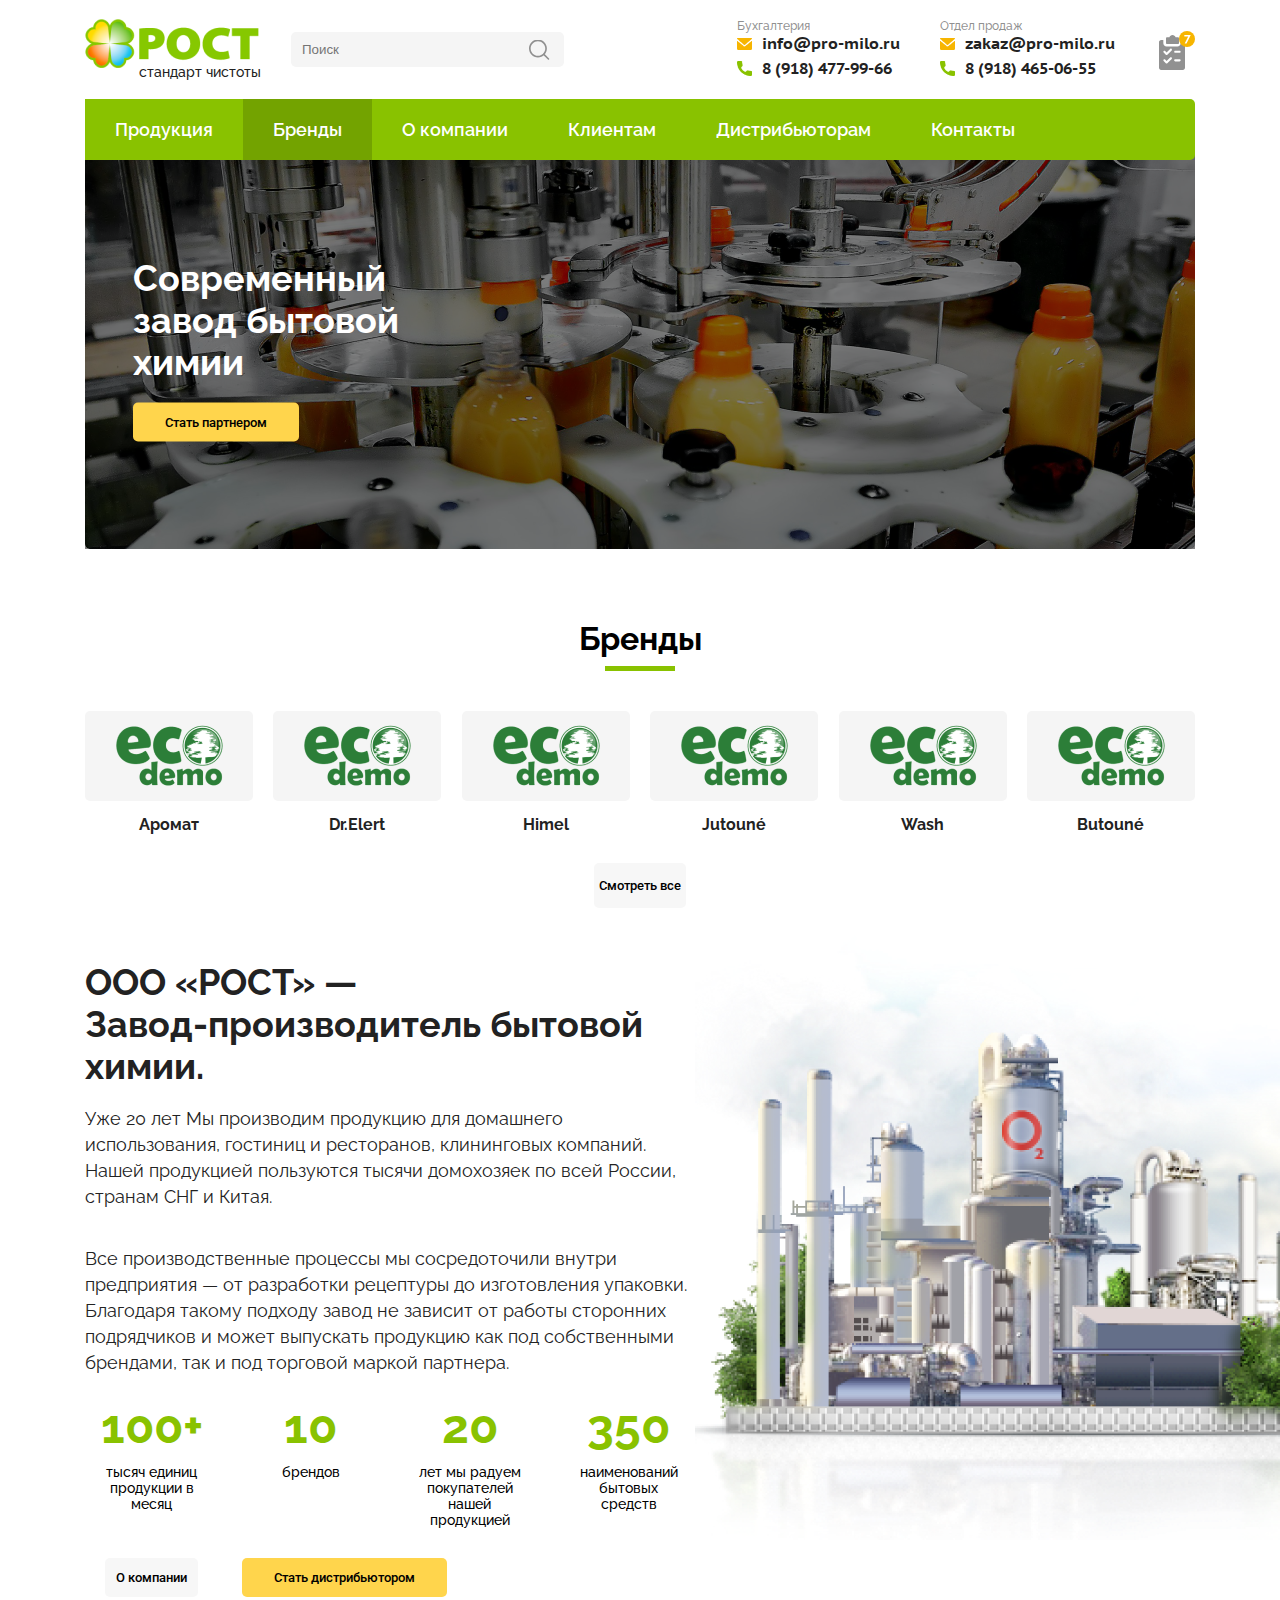
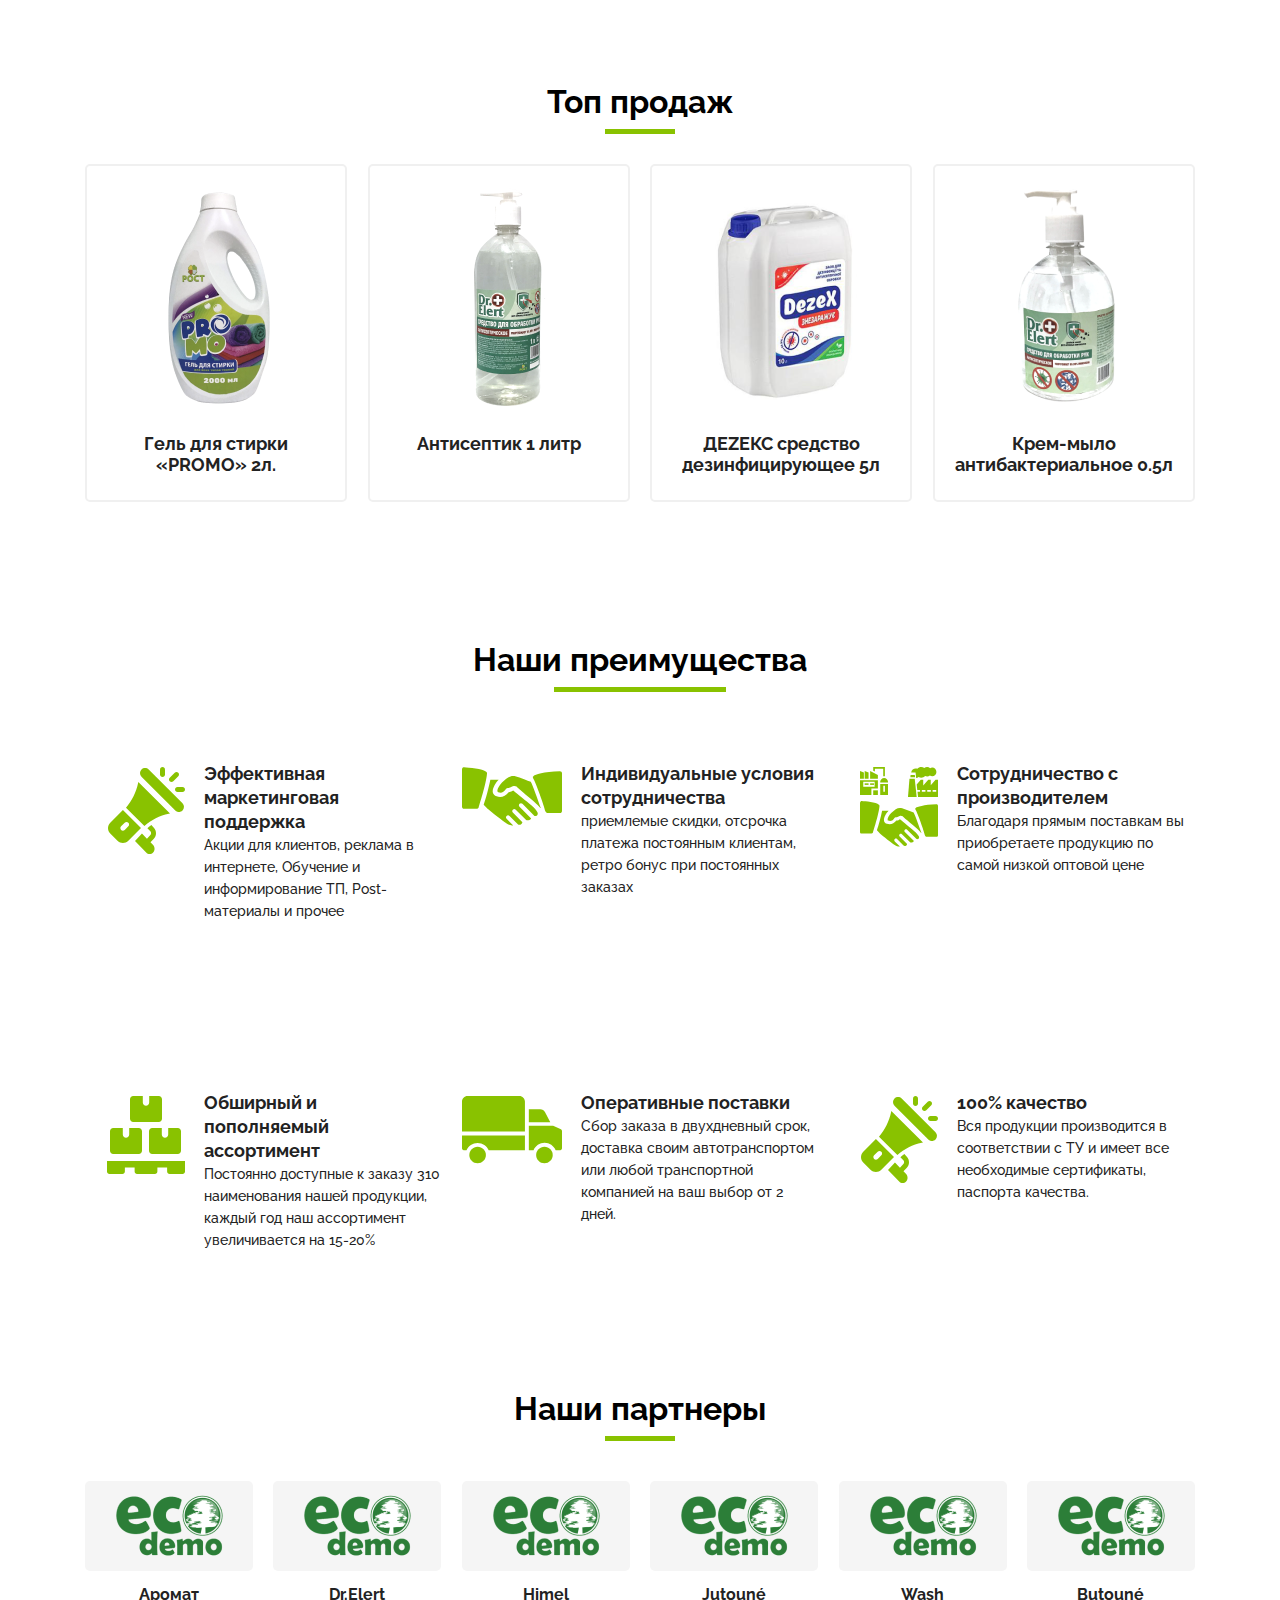
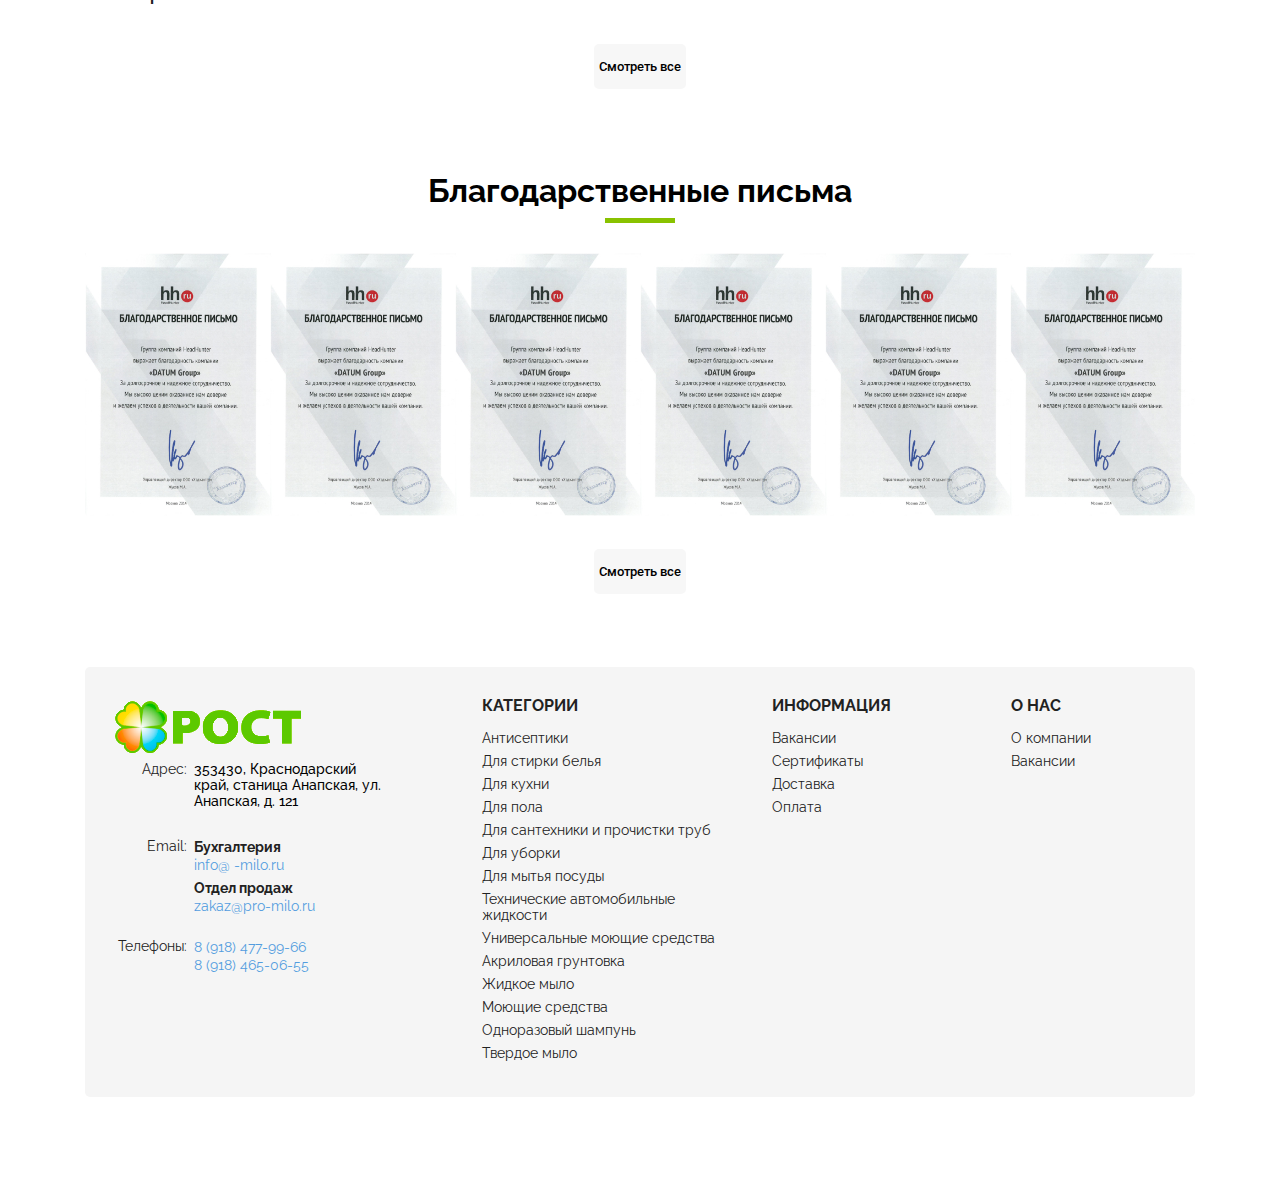
<file: index.html>
<!doctype html>
<html lang="en">
<head>
    <meta charset="UTF-8">
    <meta name="viewport"
          content="width=device-width, user-scalable=no, initial-scale=1.0, maximum-scale=1.0, minimum-scale=1.0">
    <meta http-equiv="X-UA-Compatible" content="ie=edge">
    <title>Document</title>
    <link href="https://fonts.googleapis.com/css2?family=PT+Sans+Caption:wght@700&family=Raleway:wght@400;500;600;700&family=Roboto:wght@400;500&display=swap" rel="stylesheet">
    <link rel="stylesheet" href="css/style.css">
</head>
<body>

<header class="header">
    <div class="container">
        <div class="header__inner">
            <div class="header__start">
                <div class="header__logo-wrapper">
                    <img class="header__logo" src="images/header/logo.png" alt="">
                    <div class="header__logo-text">стандарт чистоты</div>
                </div>
                <label class="header__search">
                    <input class="header__search-base" type="text" placeholder="Поиск">
                    <img class="header__search-img" src="images/header/search.svg" alt="">
                </label>
            </div>
            <div class="header__info">
                <div class="header__contact-wrapper">
                    <div class="header__contact-item">
                        <div class="header__contact-name">Бухгалтерия</div>
                        <div class="header__mail-wrapper">
                            <div>
                                <img class="header__contact-img header__contact-img--mail" src="images/header/mail.png" alt="">
                            </div>
                            <div class="header__contact-text">info@pro-milo.ru</div>
                        </div>
                        <div class="header__phone-wrapper">
                            <div>
                                <img class="header__contact-img" src="images/header/phone.png" alt="">
                            </div>
                            <div class="header__contact-text">8 (918) 477-99-66</div>
                        </div>
                    </div>
                    <div class="header__contact-item">
                        <div class="header__contact-name">Отдел продаж</div>
                        <div class="header__mail-wrapper">
                            <div>
                                <img class="header__contact-img header__contact-img--mail" src="images/header/mail.png" alt="">
                            </div>
                            <div class="header__contact-text">zakaz@pro-milo.ru</div>
                        </div>
                        <div class="header__phone-wrapper">
                            <div>
                                <img class="header__contact-img" src="images/header/phone.png" alt="">
                            </div>
                            <div class="header__contact-text">8 (918) 465-06-55</div>
                        </div>
                    </div>
                </div> <!-- header__contact-wrapper -->
                <div class="header__basket">
                    <img class="header__basket-list" src="images/header/list.svg" alt="">
                    <img class="header__basket-count" src="images/header/count.svg" alt="">
                </div>
            </div> <!-- header__info -->
        </div> <!-- header__inner -->
    </div> <!-- container -->
</header>

<section class="intro">
    <div class="container">
        <div class="intro__inner">
            <nav class="nav">
                <ul class="nav__items">
                    <li><a class="nav__item" href="#">Продукция</a></li>
                    <li><a class="nav__item nav__item--active" href="#">Бренды</a></li>
                    <li><a class="nav__item" href="#">О компании</a></li>
                    <li><a class="nav__item" href="#">Клиентам</a></li>
                    <li><a class="nav__item" href="#">Дистрибьюторам</a></li>
                    <li><a class="nav__item" href="#">Контакты</a></li>
                </ul>
                <div class="nav__burg-wrapper">
                    <div class="nav__burg">
                        <div class="nav__burg-top"></div>
                        <div class="nav__burg-mid"></div>
                        <div class="nav__burg-bot"></div>
                    </div>
                </div>
            </nav>
            <div class="intro__bg">
                <div class="intro__bg-dark"></div>
                <div class="intro__content">
                    <h1 class="intro__content-text">Современный завод бытовой химии</h1>
                    <button class="btn btn--yellow">Стать партнером</button>
                </div>
            </div>
        </div>
    </div>
</section>

<section class="brands">
    <div class="container">
        <h1 class="title">Бренды</h1>
        <div class="brand-items brand-items__brands">
            <div class="brand-items__unit">
                <div class="brand-items__unit-content">
                    <img class="brand-items__unit-img" src="images/brands/logo.png" alt="">
                </div>
                <div class="brand-items__unit-name">Аромат</div>
            </div>
            <div class="brand-items__unit">
                <div class="brand-items__unit-content">
                    <img class="brand-items__unit-img" src="images/brands/logo.png" alt="">
                </div>
                <div class="brand-items__unit-name">Dr.Elert</div>
            </div>
            <div class="brand-items__unit">
                <div class="brand-items__unit-content">
                    <img class="brand-items__unit-img" src="images/brands/logo.png" alt="">
                </div>
                <div class="brand-items__unit-name">Himel</div>
            </div>
            <div class="brand-items__unit">
                <div class="brand-items__unit-content">
                    <img class="brand-items__unit-img" src="images/brands/logo.png" alt="">
                </div>
                <div class="brand-items__unit-name">Jutouné</div>
            </div>
            <div class="brand-items__unit">
                <div class="brand-items__unit-content">
                    <img class="brand-items__unit-img" src="images/brands/logo.png" alt="">
                </div>
                <div class="brand-items__unit-name">Wash</div>
            </div>
            <div class="brand-items__unit">
                <div class="brand-items__unit-content">
                    <img class="brand-items__unit-img" src="images/brands/logo.png" alt="">
                </div>
                <div class="brand-items__unit-name">Butouné</div>
            </div>
        </div> <!-- brand-items -->
        <button class="btn btn--grey brands__btn">Смотреть все</button>
    </div> <!-- container -->
</section>

<section class="plant plant__content">
    <div class="container">
        <div class="plant__inner">
            <div class="plant__title">
                <p class="plant__title-item">ООО «РОСТ» —</p>
                <p class="plant__title-item">Завод-производитель бытовой химии.</p>
            </div>
            <div class="plant__text">
                <p class="plant__text-item">Уже 20 лет Мы производим продукцию для домашнего использования, гостиниц и ресторанов, клининговых компаний. Нашей продукцией пользуются тысячи домохозяек по всей России, странам СНГ и Китая.</p>
                <p class="plant__text-item">Все производственные процессы мы сосредоточили внутри предприятия — от разработки рецептуры до изготовления упаковки. Благодаря такому подходу завод не зависит от работы сторонних подрядчиков и может выпускать продукцию как под собственными брендами, так и под торговой маркой партнера.</p>
            </div>
            <div class="plant__columns">
                <div class="plant__column">
                    <div class="plant__column-number">100+</div>
                    <div class="plant__column-text">тысяч единиц продукции в месяц</div>
                </div>
                <div class="plant__column">
                    <div class="plant__column-number">10</div>
                    <div class="plant__column-text">брендов</div>
                </div>
                <div class="plant__column">
                    <div class="plant__column-number">20</div>
                    <div class="plant__column-text">лет мы радуем покупателей нашей продукцией</div>
                </div>
                <div class="plant__column">
                    <div class="plant__column-number">350</div>
                    <div class="plant__column-text">наименований бытовых средств</div>
                </div>
            </div>
            <div class="plant__buttons">
                <button class="btn plant__btn btn--grey-more">О компании</button>
                <button class="btn plant__btn btn--yellow">Стать дистрибьютором</button>
            </div>
        </div>
    </div>
</section>

<section class="top-sells">
    <div class="container">
        <h1 class="title">Топ продаж</h1>
        <div class="top-sells__cards">
            <div class="top-sells__card-wrapper">
                <div class="top-sells__card">
                    <img class="top-sells__card-img" src="images/top-sells/1.png" alt="">
                    <div class="top-sells__card-text">Гель для стирки «PROMO» 2л.</div>
                </div>
            </div>
            <div class="top-sells__card-wrapper">
                <div class="top-sells__card">
                    <img class="top-sells__card-img" src="images/top-sells/2.png" alt="">
                    <div class="top-sells__card-text">Антисептик 1 литр</div>
                </div>
            </div>
            <div class="top-sells__card-wrapper">
                <div class="top-sells__card">
                    <img class="top-sells__card-img" src="images/top-sells/3.png" alt="">
                    <div class="top-sells__card-text">ДЕZЕКС средство дезинфицирующее 5л</div>
                </div>
            </div>
            <div class="top-sells__card-wrapper">
                <div class="top-sells__card">
                    <img class="top-sells__card-img" src="images/top-sells/4.png" alt="">
                    <div class="top-sells__card-text">Крем-мыло антибактериальное 0.5л</div>
                </div>
            </div>
        </div>
    </div>
</section>

<section class="advantages">
    <div class="container">
        <h1 class="title title--long">Наши преимущества</h1>
        <div class="advantages__content">
            <div class="advantages__content-item">
                <div class="advantages__img-wrapper">
                    <img class="advantages__img" src="images/advantages/1.svg" alt="">
                </div>
                <div class="advantages__content-info">
                    <div class="advantages__content-title">Эффективная маркетинговая поддержка</div>
                    <div class="advantages__content-text">Акции для клиентов, реклама в интернете, Обучение и информирование ТП, Post-материалы и прочее </div>
                </div>
            </div>
            <div class="advantages__content-item">
                <div class="advantages__img-wrapper">
                    <img class="advantages__img" src="images/advantages/2.svg" alt="">
                </div>
                <div class="advantages__content-info">
                    <div class="advantages__content-title">Индивидуальные условия сотрудничества</div>
                    <div class="advantages__content-text">приемлемые скидки, отсрочка платежа постоянным клиентам, ретро бонус при постоянных заказах </div>
                </div>
            </div>
            <div class="advantages__content-item">
                <div class="advantages__img-wrapper">
                    <img class="advantages__img" src="images/advantages/3.svg" alt="">
                </div>
                <div class="advantages__content-info">
                    <div class="advantages__content-title">Сотрудничество с производителем</div>
                    <div class="advantages__content-text">Благодаря прямым поставкам вы приобретаете продукцию по самой низкой оптовой цене</div>
                </div>
            </div>
            <div class="advantages__content-item">
                <div class="advantages__img-wrapper">
                    <img class="advantages__img" src="images/advantages/4.svg" alt="">
                </div>
                <div class="advantages__content-info">
                    <div class="advantages__content-title">Обширный и пополняемый ассортимент</div>
                    <div class="advantages__content-text">Постоянно доступные к заказу 310 наименования нашей продукции, каждый год наш ассортимент увеличивается на 15-20%</div>
                </div>
            </div>
            <div class="advantages__content-item">
                <div class="advantages__img-wrapper">
                    <img class="advantages__img" src="images/advantages/5.svg" alt="">
                </div>
                <div class="advantages__content-info">
                    <div class="advantages__content-title">Оперативные поставки</div>
                    <div class="advantages__content-text">Сбор заказа в двухдневный срок, доставка своим автотранспортом или любой транспортной компанией на ваш выбор от 2 дней. </div>
                </div>
            </div>
            <div class="advantages__content-item">
                <div class="advantages__img-wrapper">
                    <img class="advantages__img" src="images/advantages/1.svg" alt="">
                </div>
                <div class="advantages__content-info">
                    <div class="advantages__content-title">100% качество</div>
                    <div class="advantages__content-text">Вся продукции производится в соответствии с ТУ и имеет все необходимые сертификаты, паспорта качества. </div>
                </div>
            </div>
        </div>
    </div>
</section>

<section class="our-partners">
    <div class="container">
        <h1 class="title">Наши партнеры</h1>
        <div class="brand-items brand-items__our-partners">
            <div class="brand-items__unit">
                <div class="brand-items__unit-content">
                    <img class="brand-items__unit-img" src="images/brands/logo.png" alt="">
                </div>
                <div class="brand-items__unit-name">Аромат</div>
            </div>
            <div class="brand-items__unit">
                <div class="brand-items__unit-content">
                    <img class="brand-items__unit-img" src="images/brands/logo.png" alt="">
                </div>
                <div class="brand-items__unit-name">Dr.Elert</div>
            </div>
            <div class="brand-items__unit">
                <div class="brand-items__unit-content">
                    <img class="brand-items__unit-img" src="images/brands/logo.png" alt="">
                </div>
                <div class="brand-items__unit-name">Himel</div>
            </div>
            <div class="brand-items__unit">
                <div class="brand-items__unit-content">
                    <img class="brand-items__unit-img" src="images/brands/logo.png" alt="">
                </div>
                <div class="brand-items__unit-name">Jutouné</div>
            </div>
            <div class="brand-items__unit">
                <div class="brand-items__unit-content">
                    <img class="brand-items__unit-img" src="images/brands/logo.png" alt="">
                </div>
                <div class="brand-items__unit-name">Wash</div>
            </div>
            <div class="brand-items__unit">
                <div class="brand-items__unit-content">
                    <img class="brand-items__unit-img" src="images/brands/logo.png" alt="">
                </div>
                <div class="brand-items__unit-name">Butouné</div>
            </div>
        </div> <!-- brand-items -->
        <button class="btn btn--grey our-partners__btn">Смотреть все</button>
    </div>
</section>

<section class="letters">
    <div class="container">
        <h1 class="title">Благодарственные письма</h1>
        <div class="letters__items">
            <div class="letters__item">
                <img class="letters__item-img" src="images/letters/letter.jpg" alt="">
            </div>
            <div class="letters__item">
                <img class="letters__item-img" src="images/letters/letter.jpg" alt="">
            </div>
            <div class="letters__item">
                <img class="letters__item-img" src="images/letters/letter.jpg" alt="">
            </div>
            <div class="letters__item">
                <img class="letters__item-img" src="images/letters/letter.jpg" alt="">
            </div>
            <div class="letters__item">
                <img class="letters__item-img" src="images/letters/letter.jpg" alt="">
            </div>
            <div class="letters__item">
                <img class="letters__item-img" src="images/letters/letter.jpg" alt="">
            </div>
        </div>
        <button class="btn btn--grey letters__btn">Смотреть все</button>
    </div>
</section>

<footer class="footer">
    <div class="container">
        <div class="footer__inner">
            <div class="footer__units">
                <div class="footer__unit1">
                    <img src="images/footer/logo--mod.png" alt="">
                    <div class="footer__contacts">
                        <div class="footer__contact">
                            <div class="footer__contact-name">Адрес:</div>
                            <div class="footer__contact-content">
                                <div class="footer__address">353430, Краснодарский край, станица Анапская, ул. Анапская, д. 121</div>
                            </div>
                        </div>
                        <div class="footer__contact">
                            <div class="footer__contact-name">Email:</div>
                            <div class="footer__contact-content">
                                <div class="footer__mail">
                                    <div class="footer__mail-title">Бухгалтерия</div>
                                    <div class="footer__mail-text">info@ -milo.ru</div>
                                </div>
                                <div class="footer__mail">
                                    <div class="footer__mail-title">Отдел продаж</div>
                                    <div class="footer__mail-text">zakaz@pro-milo.ru</div>
                                </div>
                            </div>
                        </div>
                        <div class="footer__contact">
                            <div class="footer__contact-name">Телефоны:</div>
                            <div class="footer__contact-content">
                                <div class="footer__phone">
                                    <div class="footer__phone-item">8 (918) 477-99-66</div>
                                    <div class="footer__phone-item">8 (918) 465-06-55</div>
                                </div>
                            </div>
                        </div>
                    </div>
                </div>
                <div class="footer__unit2">
                    <div class="footer__title">КАТЕГОРИИ</div>
                    <div class="footer__name">Антисептики</div>
                    <div class="footer__name">Для стирки белья</div>
                    <div class="footer__name">Для кухни</div>
                    <div class="footer__name">Для пола</div>
                    <div class="footer__name">Для сантехники и прочистки труб</div>
                    <div class="footer__name">Для уборки</div>
                    <div class="footer__name">Для мытья посуды</div>
                    <div class="footer__name">Технические автомобильные жидкости</div>
                    <div class="footer__name">Универсальные моющие средства</div>
                    <div class="footer__name">Акриловая грунтовка</div>
                    <div class="footer__name">Жидкое мыло</div>
                    <div class="footer__name">Моющие средства</div>
                    <div class="footer__name">Одноразовый шампунь</div>
                    <div class="footer__name">Твердое мыло</div>
                </div>
                <div class="footer__unit3">
                    <div class="footer__title">ИНФОРМАЦИЯ</div>
                    <div class="footer__name">Вакансии</div>
                    <div class="footer__name">Сертификаты</div>
                    <div class="footer__name">Доставка</div>
                    <div class="footer__name">Оплата</div>
                </div>
                <div class="footer__unit4">
                    <div class="footer__title">О НАС</div>
                    <div class="footer__name">О компании</div>
                    <div class="footer__name">Вакансии</div>
                </div>
            </div>
        </div>
    </div>
</footer>


<script src="js/jquery.js"></script>
<script src="js/main.js"></script>

</body>
</html>
</file>
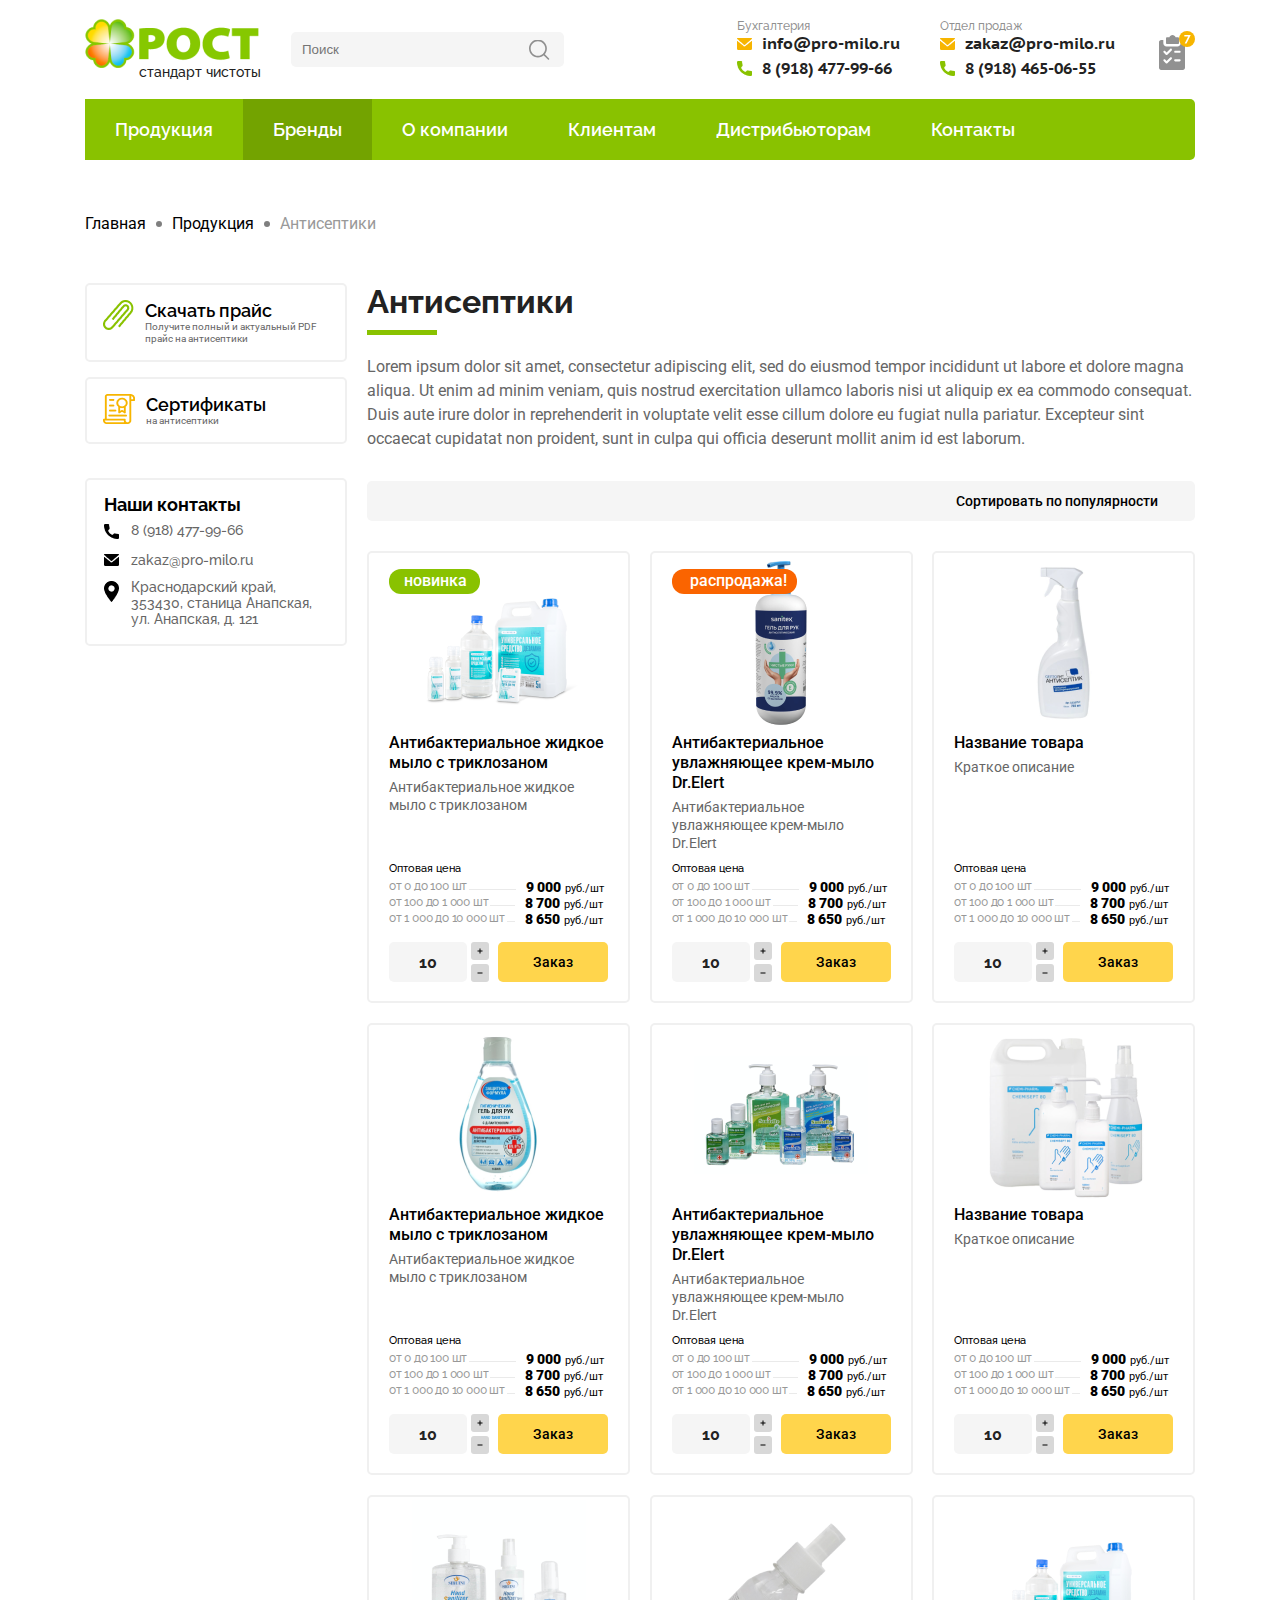
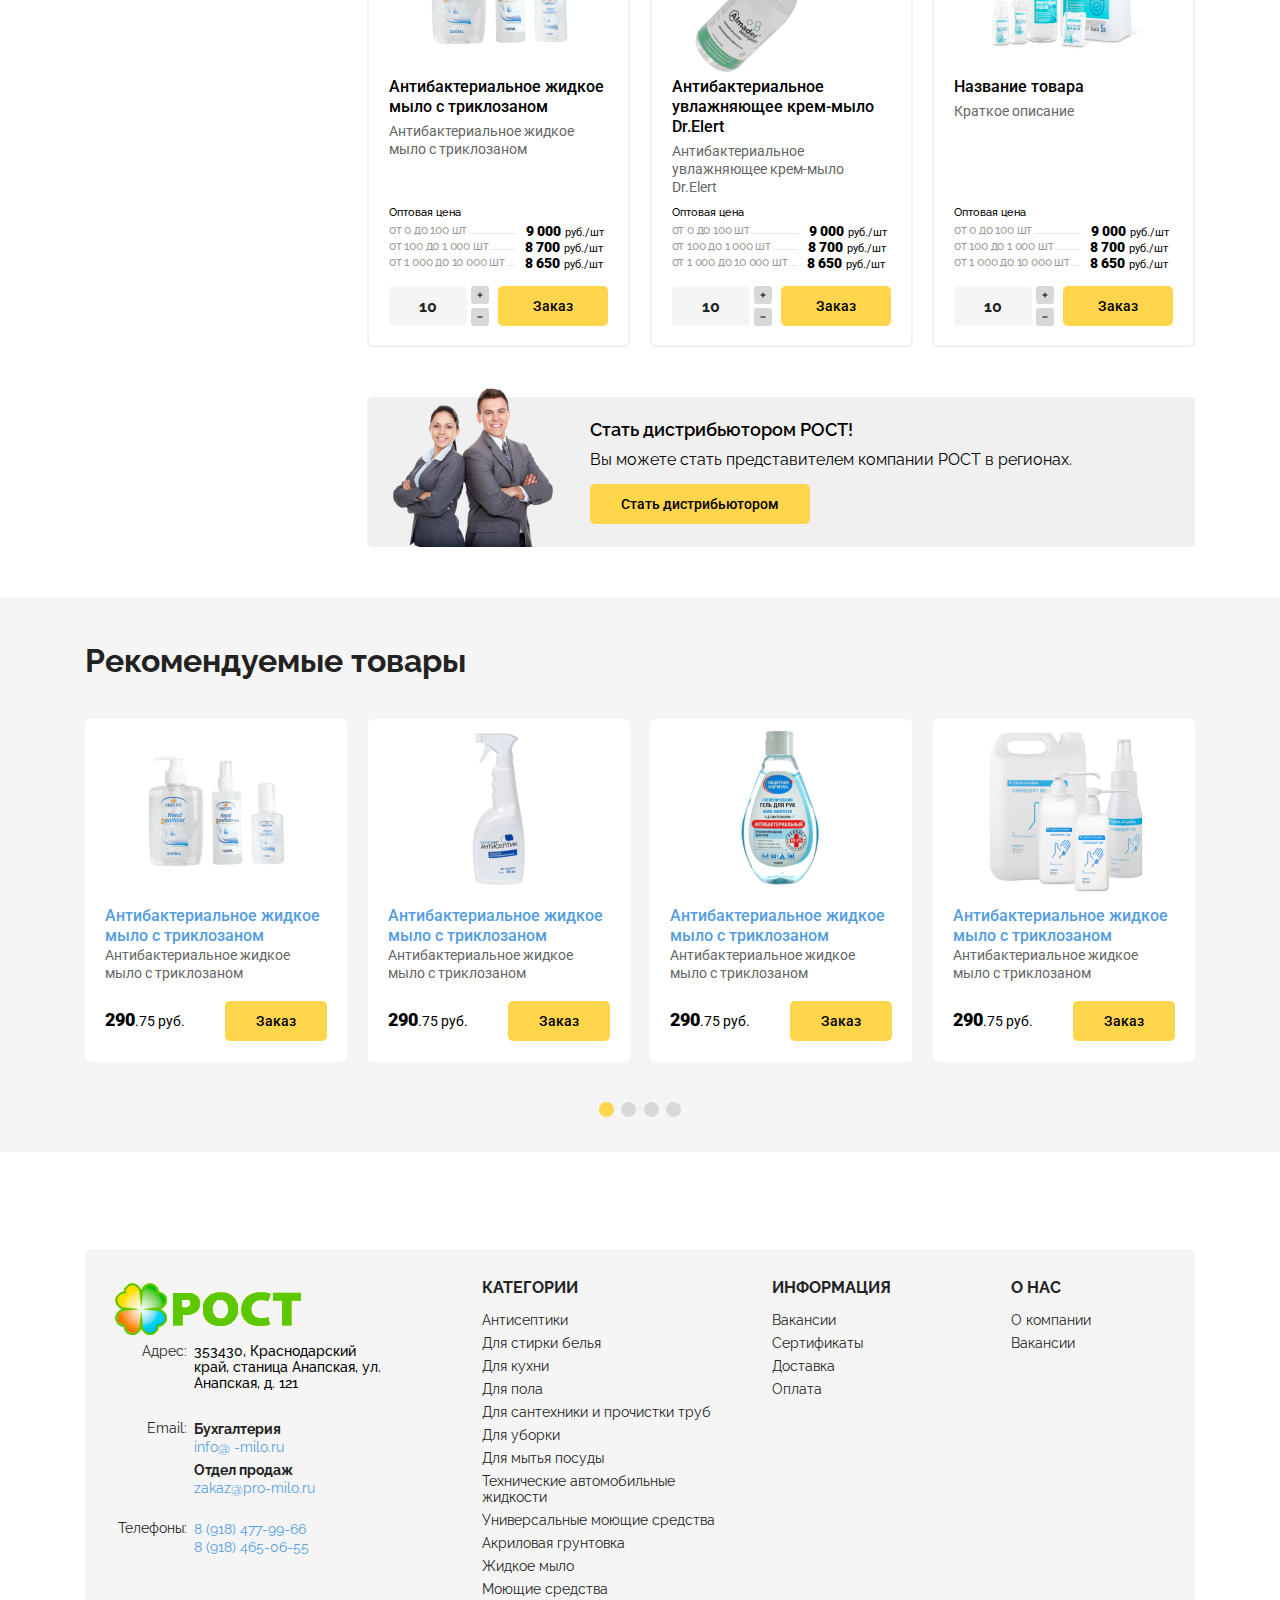
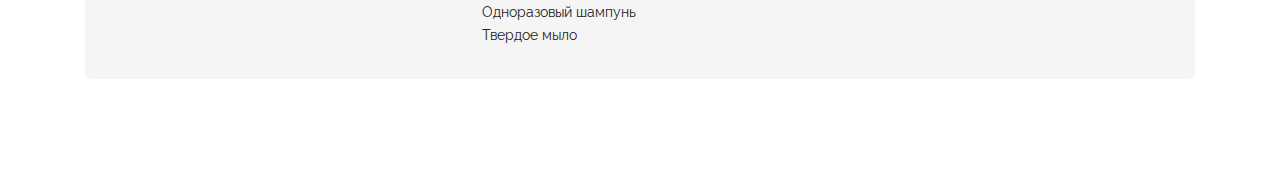
<file: sells.html>
<!doctype html>
<html lang="en">
<head>
    <meta charset="UTF-8">
    <meta name="viewport"
          content="width=device-width, user-scalable=no, initial-scale=1.0, maximum-scale=1.0, minimum-scale=1.0">
    <meta http-equiv="X-UA-Compatible" content="ie=edge">
    <title>Document</title>
    <link href="https://fonts.googleapis.com/css2?family=PT+Sans+Caption:wght@700&family=Raleway:wght@400;500;600;700&family=Roboto:wght@400;500&display=swap" rel="stylesheet">
    <link rel="stylesheet" href="css/style.css">
</head>
<body>

<header class="header">
    <div class="container">
        <div class="header__inner">
            <div class="header__start">
                <div class="header__logo-wrapper">
                    <img class="header__logo" src="images/header/logo.png" alt="">
                    <div class="header__logo-text">стандарт чистоты</div>
                </div>
                <label class="header__search">
                    <input class="header__search-base" type="text" placeholder="Поиск">
                    <img class="header__search-img" src="images/header/search.svg" alt="">
                </label>
            </div>
            <div class="header__info">
                <div class="header__contact-wrapper">
                    <div class="header__contact-item">
                        <div class="header__contact-name">Бухгалтерия</div>
                        <div class="header__mail-wrapper">
                            <div>
                                <img class="header__contact-img header__contact-img--mail" src="images/header/mail.png" alt="">
                            </div>
                            <div class="header__contact-text">info@pro-milo.ru</div>
                        </div>
                        <div class="header__phone-wrapper">
                            <div>
                                <img class="header__contact-img" src="images/header/phone.png" alt="">
                            </div>
                            <div class="header__contact-text">8 (918) 477-99-66</div>
                        </div>
                    </div>
                    <div class="header__contact-item">
                        <div class="header__contact-name">Отдел продаж</div>
                        <div class="header__mail-wrapper">
                            <div>
                                <img class="header__contact-img header__contact-img--mail" src="images/header/mail.png" alt="">
                            </div>
                            <div class="header__contact-text">zakaz@pro-milo.ru</div>
                        </div>
                        <div class="header__phone-wrapper">
                            <div>
                                <img class="header__contact-img" src="images/header/phone.png" alt="">
                            </div>
                            <div class="header__contact-text">8 (918) 465-06-55</div>
                        </div>
                    </div>
                </div> <!-- header__contact-wrapper -->
                <div class="header__basket">
                    <img class="header__basket-list" src="images/header/list.svg" alt="">
                    <img class="header__basket-count" src="images/header/count.svg" alt="">
                </div>
            </div> <!-- header__info -->
        </div> <!-- header__inner -->
    </div> <!-- container -->
</header>

<section class="content">
    <div class="container">
        <div class="content__inner">
            <nav class="nav">
                <ul class="nav__items">
                    <li><a class="nav__item" href="#">Продукция</a></li>
                    <li><a class="nav__item nav__item--active" href="#">Бренды</a></li>
                    <li><a class="nav__item" href="#">О компании</a></li>
                    <li><a class="nav__item" href="#">Клиентам</a></li>
                    <li><a class="nav__item" href="#">Дистрибьюторам</a></li>
                    <li><a class="nav__item" href="#">Контакты</a></li>
                </ul>
                <div class="nav__burg-wrapper">
                    <div class="nav__burg">
                        <div class="nav__burg-top"></div>
                        <div class="nav__burg-mid"></div>
                        <div class="nav__burg-bot"></div>
                    </div>
                </div>
            </nav>
            <div class="bread-crumbs content__bread-crumbs">
                <div class="bread-crumbs__text">Главная</div>
                <div class="bread-crumbs__dot">
                    <div class="bread-crumbs__dot-content"></div>
                </div>
                <div class="bread-crumbs__text">Продукция</div>
                <div class="bread-crumbs__dot">
                    <div class="bread-crumbs__dot-content"></div>
                </div>
                <div class="bread-crumbs__text bread-crumbs__text--last">Антисептики</div>
            </div>
            <div class="content__base">
                <div class="content__access">
                    <div class="content__access-wrapper">
                        <div class="content__access-btn">
                            <div class="content__access-start">
                                <img class="content__access-img" src="images/content/path.png" alt="">
                            </div>
                            <div class="content__access-info">
                                <div class="content__access-title">Скачать прайс</div>
                                <div class="content__access-text">Получите полный и актуальный PDF прайс на антисептики</div>
                            </div>
                        </div>
                        <div class="content__access-btn">
                            <div class="content__access-start">
                                <img class="content__access-img" src="images/content/diploma.png" alt="">
                            </div>
                            <div class="content__access-info">
                                <div class="content__access-title">Сертификаты</div>
                                <div class="content__access-text">на антисептики</div>
                            </div>
                        </div>
                    </div>
                    <div class="content__access-wrapper">
                        <div class="content__access-contacts">
                            <div class="content__contacts-title">Наши контакты</div>
                            <div class="content__contacts-item">
                                <div class="content__contacts-start">
                                    <img class="content__contacts-img" src="images/content/phone.png" alt="">
                                </div>
                                <div class="content__contacts-info">8 (918) 477-99-66</div>
                            </div>
                            <div class="content__contacts-item">
                                <div class="content__contacts-start">
                                    <img class="content__contacts-img" src="images/content/mail.png" alt="">
                                </div>
                                <div class="content__contacts-info">zakaz@pro-milo.ru</div>
                            </div>
                            <div class="content__contacts-item">
                                <div class="content__contacts-start">
                                    <img class="content__contacts-img" src="images/content/gps.png" alt="">
                                </div>
                                <div class="content__contacts-info">Краснодарский край, 353430, станица Анапская, ул. Анапская, д. 121</div>
                            </div>
                        </div>
                    </div>
                </div>
                <div class="content__main">
                    <div class="content__main-title">Антисептики</div>
                    <div class="content__main-text">Lorem ipsum dolor sit amet, consectetur adipiscing elit, sed do eiusmod tempor incididunt ut labore et dolore magna aliqua. Ut enim ad minim veniam, quis nostrud exercitation ullamco laboris nisi ut aliquip ex ea commodo consequat. Duis aute irure dolor in reprehenderit in voluptate velit esse cillum dolore eu fugiat nulla pariatur. Excepteur sint occaecat cupidatat non proident, sunt in culpa qui officia deserunt mollit anim id est laborum.</div>
                    <div class="content__main-sort">Сортировать по популярности</div>
                    <div class="content__cards">

                        <div class="content__card-wrapper">
                            <div class="content__card">
                                <div class="content__card-start">
                                    <img class="content__card-img" src="images/content/cards/1.png" alt="">
                                    <div class="content__card-title">Антибактериальное жидкое мыло с триклозаном</div>
                                    <div class="content__card-subtitle">Антибактериальное жидкое мыло с триклозаном</div>
                                    <div class="content__card-important1">новинка</div>
                                </div>
                                <div class="content__card-end">
                                    <div class="content__card-wholesale">Оптовая цена</div>
                                    <div class="content__card-cost">
                                        <div class="content__cost-number">от 0 до 100 шт</div>
                                        <div class="content__cost-wrapper">
                                            <div class="content__cost-line1"></div>
                                        </div>
                                        <div class="content__cost-price">
                                            <span class="content__price-start">9 000</span>
                                            <span class="content__price-end">руб./шт</span>
                                        </div>
                                    </div>
                                    <div class="content__card-cost">
                                        <div class="content__cost-number">от 100 до 1 000 шт</div>
                                        <div class="content__cost-wrapper">
                                            <div class="content__cost-line2"></div>
                                        </div>
                                        <div class="content__cost-price">
                                            <span class="content__price-start">8 700</span>
                                            <span class="content__price-end">руб./шт</span>
                                        </div>
                                    </div>
                                    <div class="content__card-cost">
                                        <div class="content__cost-number">от 1 000 до 10 000 шт</div>
                                        <div class="content__cost-wrapper">
                                            <div class="content__cost-line3"></div>
                                        </div>
                                        <div class="content__cost-price">
                                            <span class="content__price-start">8 650</span>
                                            <span class="content__price-end">руб./шт</span>
                                        </div>
                                    </div>
                                    <div class="content__card-rule">
                                        <div class="content__rule-show">10</div>
                                        <div class="content__rule-changes">
                                            <div class="content__rule-change">
                                                <div class="content__rule-line1"></div>
                                                <div class="content__rule-line2"></div>
                                            </div>
                                            <div class="content__rule-change">
                                                <div class="content__rule-line1"></div>
                                            </div>
                                        </div>
                                        <button class="content__rule-order">Заказ</button>
                                    </div>
                                </div> <!-- content__card-end -->
                            </div> <!-- content__card -->
                        </div> <!-- content__card-wrapper -->
                        <div class="content__card-wrapper">
                            <div class="content__card">
                                <div class="content__card-start">
                                    <img class="content__card-img" src="images/content/cards/2.png" alt="">
                                    <div class="content__card-title">Антибактериальное увлажняющее крем-мыло Dr.Elert</div>
                                    <div class="content__card-subtitle">Антибактериальное увлажняющее крем-мыло Dr.Elert</div>
                                    <div class="content__card-important2">распродажа!</div>
                                </div>
                                <div class="content__card-end">
                                    <div class="content__card-wholesale">Оптовая цена</div>
                                    <div class="content__card-cost">
                                        <div class="content__cost-number">от 0 до 100 шт</div>
                                        <div class="content__cost-wrapper">
                                            <div class="content__cost-line1"></div>
                                        </div>
                                        <div class="content__cost-price">
                                            <span class="content__price-start">9 000</span>
                                            <span class="content__price-end">руб./шт</span>
                                        </div>
                                    </div>
                                    <div class="content__card-cost">
                                        <div class="content__cost-number">от 100 до 1 000 шт</div>
                                        <div class="content__cost-wrapper">
                                            <div class="content__cost-line2"></div>
                                        </div>
                                        <div class="content__cost-price">
                                            <span class="content__price-start">8 700</span>
                                            <span class="content__price-end">руб./шт</span>
                                        </div>
                                    </div>
                                    <div class="content__card-cost">
                                        <div class="content__cost-number">от 1 000 до 10 000 шт</div>
                                        <div class="content__cost-wrapper">
                                            <div class="content__cost-line3"></div>
                                        </div>
                                        <div class="content__cost-price">
                                            <span class="content__price-start">8 650</span>
                                            <span class="content__price-end">руб./шт</span>
                                        </div>
                                    </div>
                                    <div class="content__card-rule">
                                        <div class="content__rule-show">10</div>
                                        <div class="content__rule-changes">
                                            <div class="content__rule-change">
                                                <div class="content__rule-line1"></div>
                                                <div class="content__rule-line2"></div>
                                            </div>
                                            <div class="content__rule-change">
                                                <div class="content__rule-line1"></div>
                                            </div>
                                        </div>
                                        <button class="content__rule-order">Заказ</button>
                                    </div>
                                </div> <!-- content__card-end -->
                            </div> <!-- content__card -->
                        </div> <!-- content__card-wrapper -->
                        <div class="content__card-wrapper">
                            <div class="content__card">
                                <div class="content__card-start">
                                    <img class="content__card-img" src="images/content/cards/3.png" alt="">
                                    <div class="content__card-title">Название товара</div>
                                    <div class="content__card-subtitle">Краткое описание</div>
                                </div>
                                <div class="content__card-end">
                                    <div class="content__card-wholesale">Оптовая цена</div>
                                    <div class="content__card-cost">
                                        <div class="content__cost-number">от 0 до 100 шт</div>
                                        <div class="content__cost-wrapper">
                                            <div class="content__cost-line1"></div>
                                        </div>
                                        <div class="content__cost-price">
                                            <span class="content__price-start">9 000</span>
                                            <span class="content__price-end">руб./шт</span>
                                        </div>
                                    </div>
                                    <div class="content__card-cost">
                                        <div class="content__cost-number">от 100 до 1 000 шт</div>
                                        <div class="content__cost-wrapper">
                                            <div class="content__cost-line2"></div>
                                        </div>
                                        <div class="content__cost-price">
                                            <span class="content__price-start">8 700</span>
                                            <span class="content__price-end">руб./шт</span>
                                        </div>
                                    </div>
                                    <div class="content__card-cost">
                                        <div class="content__cost-number">от 1 000 до 10 000 шт</div>
                                        <div class="content__cost-wrapper">
                                            <div class="content__cost-line3"></div>
                                        </div>
                                        <div class="content__cost-price">
                                            <span class="content__price-start">8 650</span>
                                            <span class="content__price-end">руб./шт</span>
                                        </div>
                                    </div>
                                    <div class="content__card-rule">
                                        <div class="content__rule-show">10</div>
                                        <div class="content__rule-changes">
                                            <div class="content__rule-change">
                                                <div class="content__rule-line1"></div>
                                                <div class="content__rule-line2"></div>
                                            </div>
                                            <div class="content__rule-change">
                                                <div class="content__rule-line1"></div>
                                            </div>
                                        </div>
                                        <button class="content__rule-order">Заказ</button>
                                    </div>
                                </div> <!-- content__card-end -->
                            </div> <!-- content__card -->
                        </div> <!-- content__card-wrapper -->
                        <div class="content__card-wrapper">
                            <div class="content__card">
                                <div class="content__card-start">
                                    <img class="content__card-img" src="images/content/cards/4.png" alt="">
                                    <div class="content__card-title">Антибактериальное жидкое мыло с триклозаном</div>
                                    <div class="content__card-subtitle">Антибактериальное жидкое мыло с триклозаном</div>
                                </div>
                                <div class="content__card-end">
                                    <div class="content__card-wholesale">Оптовая цена</div>
                                    <div class="content__card-cost">
                                        <div class="content__cost-number">от 0 до 100 шт</div>
                                        <div class="content__cost-wrapper">
                                            <div class="content__cost-line1"></div>
                                        </div>
                                        <div class="content__cost-price">
                                            <span class="content__price-start">9 000</span>
                                            <span class="content__price-end">руб./шт</span>
                                        </div>
                                    </div>
                                    <div class="content__card-cost">
                                        <div class="content__cost-number">от 100 до 1 000 шт</div>
                                        <div class="content__cost-wrapper">
                                            <div class="content__cost-line2"></div>
                                        </div>
                                        <div class="content__cost-price">
                                            <span class="content__price-start">8 700</span>
                                            <span class="content__price-end">руб./шт</span>
                                        </div>
                                    </div>
                                    <div class="content__card-cost">
                                        <div class="content__cost-number">от 1 000 до 10 000 шт</div>
                                        <div class="content__cost-wrapper">
                                            <div class="content__cost-line3"></div>
                                        </div>
                                        <div class="content__cost-price">
                                            <span class="content__price-start">8 650</span>
                                            <span class="content__price-end">руб./шт</span>
                                        </div>
                                    </div>
                                    <div class="content__card-rule">
                                        <div class="content__rule-show">10</div>
                                        <div class="content__rule-changes">
                                            <div class="content__rule-change">
                                                <div class="content__rule-line1"></div>
                                                <div class="content__rule-line2"></div>
                                            </div>
                                            <div class="content__rule-change">
                                                <div class="content__rule-line1"></div>
                                            </div>
                                        </div>
                                        <button class="content__rule-order">Заказ</button>
                                    </div>
                                </div> <!-- content__card-end -->
                            </div> <!-- content__card -->
                        </div> <!-- content__card-wrapper -->
                        <div class="content__card-wrapper">
                            <div class="content__card">
                                <div class="content__card-start">
                                    <img class="content__card-img" src="images/content/cards/5.png" alt="">
                                    <div class="content__card-title">Антибактериальное увлажняющее крем-мыло Dr.Elert</div>
                                    <div class="content__card-subtitle">Антибактериальное увлажняющее крем-мыло Dr.Elert</div>
                                </div>
                                <div class="content__card-end">
                                    <div class="content__card-wholesale">Оптовая цена</div>
                                    <div class="content__card-cost">
                                        <div class="content__cost-number">от 0 до 100 шт</div>
                                        <div class="content__cost-wrapper">
                                            <div class="content__cost-line1"></div>
                                        </div>
                                        <div class="content__cost-price">
                                            <span class="content__price-start">9 000</span>
                                            <span class="content__price-end">руб./шт</span>
                                        </div>
                                    </div>
                                    <div class="content__card-cost">
                                        <div class="content__cost-number">от 100 до 1 000 шт</div>
                                        <div class="content__cost-wrapper">
                                            <div class="content__cost-line2"></div>
                                        </div>
                                        <div class="content__cost-price">
                                            <span class="content__price-start">8 700</span>
                                            <span class="content__price-end">руб./шт</span>
                                        </div>
                                    </div>
                                    <div class="content__card-cost">
                                        <div class="content__cost-number">от 1 000 до 10 000 шт</div>
                                        <div class="content__cost-wrapper">
                                            <div class="content__cost-line3"></div>
                                        </div>
                                        <div class="content__cost-price">
                                            <span class="content__price-start">8 650</span>
                                            <span class="content__price-end">руб./шт</span>
                                        </div>
                                    </div>
                                    <div class="content__card-rule">
                                        <div class="content__rule-show">10</div>
                                        <div class="content__rule-changes">
                                            <div class="content__rule-change">
                                                <div class="content__rule-line1"></div>
                                                <div class="content__rule-line2"></div>
                                            </div>
                                            <div class="content__rule-change">
                                                <div class="content__rule-line1"></div>
                                            </div>
                                        </div>
                                        <button class="content__rule-order">Заказ</button>
                                    </div>
                                </div> <!-- content__card-end -->
                            </div> <!-- content__card -->
                        </div> <!-- content__card-wrapper -->
                        <div class="content__card-wrapper">
                            <div class="content__card">
                                <div class="content__card-start">
                                    <img class="content__card-img" src="images/content/cards/6.png" alt="">
                                    <div class="content__card-title">Название товара</div>
                                    <div class="content__card-subtitle">Краткое описание</div>
                                </div>
                                <div class="content__card-end">
                                    <div class="content__card-wholesale">Оптовая цена</div>
                                    <div class="content__card-cost">
                                        <div class="content__cost-number">от 0 до 100 шт</div>
                                        <div class="content__cost-wrapper">
                                            <div class="content__cost-line1"></div>
                                        </div>
                                        <div class="content__cost-price">
                                            <span class="content__price-start">9 000</span>
                                            <span class="content__price-end">руб./шт</span>
                                        </div>
                                    </div>
                                    <div class="content__card-cost">
                                        <div class="content__cost-number">от 100 до 1 000 шт</div>
                                        <div class="content__cost-wrapper">
                                            <div class="content__cost-line2"></div>
                                        </div>
                                        <div class="content__cost-price">
                                            <span class="content__price-start">8 700</span>
                                            <span class="content__price-end">руб./шт</span>
                                        </div>
                                    </div>
                                    <div class="content__card-cost">
                                        <div class="content__cost-number">от 1 000 до 10 000 шт</div>
                                        <div class="content__cost-wrapper">
                                            <div class="content__cost-line3"></div>
                                        </div>
                                        <div class="content__cost-price">
                                            <span class="content__price-start">8 650</span>
                                            <span class="content__price-end">руб./шт</span>
                                        </div>
                                    </div>
                                    <div class="content__card-rule">
                                        <div class="content__rule-show">10</div>
                                        <div class="content__rule-changes">
                                            <div class="content__rule-change">
                                                <div class="content__rule-line1"></div>
                                                <div class="content__rule-line2"></div>
                                            </div>
                                            <div class="content__rule-change">
                                                <div class="content__rule-line1"></div>
                                            </div>
                                        </div>
                                        <button class="content__rule-order">Заказ</button>
                                    </div>
                                </div> <!-- content__card-end -->
                            </div> <!-- content__card -->
                        </div> <!-- content__card-wrapper -->
                        <div class="content__card-wrapper">
                            <div class="content__card">
                                <div class="content__card-start">
                                    <img class="content__card-img" src="images/content/cards/7.png" alt="">
                                    <div class="content__card-title">Антибактериальное жидкое мыло с триклозаном</div>
                                    <div class="content__card-subtitle">Антибактериальное жидкое мыло с триклозаном</div>
                                </div>
                                <div class="content__card-end">
                                    <div class="content__card-wholesale">Оптовая цена</div>
                                    <div class="content__card-cost">
                                        <div class="content__cost-number">от 0 до 100 шт</div>
                                        <div class="content__cost-wrapper">
                                            <div class="content__cost-line1"></div>
                                        </div>
                                        <div class="content__cost-price">
                                            <span class="content__price-start">9 000</span>
                                            <span class="content__price-end">руб./шт</span>
                                        </div>
                                    </div>
                                    <div class="content__card-cost">
                                        <div class="content__cost-number">от 100 до 1 000 шт</div>
                                        <div class="content__cost-wrapper">
                                            <div class="content__cost-line2"></div>
                                        </div>
                                        <div class="content__cost-price">
                                            <span class="content__price-start">8 700</span>
                                            <span class="content__price-end">руб./шт</span>
                                        </div>
                                    </div>
                                    <div class="content__card-cost">
                                        <div class="content__cost-number">от 1 000 до 10 000 шт</div>
                                        <div class="content__cost-wrapper">
                                            <div class="content__cost-line3"></div>
                                        </div>
                                        <div class="content__cost-price">
                                            <span class="content__price-start">8 650</span>
                                            <span class="content__price-end">руб./шт</span>
                                        </div>
                                    </div>
                                    <div class="content__card-rule">
                                        <div class="content__rule-show">10</div>
                                        <div class="content__rule-changes">
                                            <div class="content__rule-change">
                                                <div class="content__rule-line1"></div>
                                                <div class="content__rule-line2"></div>
                                            </div>
                                            <div class="content__rule-change">
                                                <div class="content__rule-line1"></div>
                                            </div>
                                        </div>
                                        <button class="content__rule-order">Заказ</button>
                                    </div>
                                </div> <!-- content__card-end -->
                            </div> <!-- content__card -->
                        </div> <!-- content__card-wrapper -->
                        <div class="content__card-wrapper">
                            <div class="content__card">
                                <div class="content__card-start">
                                    <img class="content__card-img" src="images/content/cards/8.png" alt="">
                                    <div class="content__card-title">Антибактериальное увлажняющее крем-мыло Dr.Elert</div>
                                    <div class="content__card-subtitle">Антибактериальное увлажняющее крем-мыло Dr.Elert</div>
                                </div>
                                <div class="content__card-end">
                                    <div class="content__card-wholesale">Оптовая цена</div>
                                    <div class="content__card-cost">
                                        <div class="content__cost-number">от 0 до 100 шт</div>
                                        <div class="content__cost-wrapper">
                                            <div class="content__cost-line1"></div>
                                        </div>
                                        <div class="content__cost-price">
                                            <span class="content__price-start">9 000</span>
                                            <span class="content__price-end">руб./шт</span>
                                        </div>
                                    </div>
                                    <div class="content__card-cost">
                                        <div class="content__cost-number">от 100 до 1 000 шт</div>
                                        <div class="content__cost-wrapper">
                                            <div class="content__cost-line2"></div>
                                        </div>
                                        <div class="content__cost-price">
                                            <span class="content__price-start">8 700</span>
                                            <span class="content__price-end">руб./шт</span>
                                        </div>
                                    </div>
                                    <div class="content__card-cost">
                                        <div class="content__cost-number">от 1 000 до 10 000 шт</div>
                                        <div class="content__cost-wrapper">
                                            <div class="content__cost-line3"></div>
                                        </div>
                                        <div class="content__cost-price">
                                            <span class="content__price-start">8 650</span>
                                            <span class="content__price-end">руб./шт</span>
                                        </div>
                                    </div>
                                    <div class="content__card-rule">
                                        <div class="content__rule-show">10</div>
                                        <div class="content__rule-changes">
                                            <div class="content__rule-change">
                                                <div class="content__rule-line1"></div>
                                                <div class="content__rule-line2"></div>
                                            </div>
                                            <div class="content__rule-change">
                                                <div class="content__rule-line1"></div>
                                            </div>
                                        </div>
                                        <button class="content__rule-order">Заказ</button>
                                    </div>
                                </div> <!-- content__card-end -->
                            </div> <!-- content__card -->
                        </div> <!-- content__card-wrapper -->
                        <div class="content__card-wrapper">
                            <div class="content__card">
                                <div class="content__card-start">
                                    <img class="content__card-img" src="images/content/cards/9.png" alt="">
                                    <div class="content__card-title">Название товара</div>
                                    <div class="content__card-subtitle">Краткое описание</div>
                                </div>
                                <div class="content__card-end">
                                    <div class="content__card-wholesale">Оптовая цена</div>
                                    <div class="content__card-cost">
                                        <div class="content__cost-number">от 0 до 100 шт</div>
                                        <div class="content__cost-wrapper">
                                            <div class="content__cost-line1"></div>
                                        </div>
                                        <div class="content__cost-price">
                                            <span class="content__price-start">9 000</span>
                                            <span class="content__price-end">руб./шт</span>
                                        </div>
                                    </div>
                                    <div class="content__card-cost">
                                        <div class="content__cost-number">от 100 до 1 000 шт</div>
                                        <div class="content__cost-wrapper">
                                            <div class="content__cost-line2"></div>
                                        </div>
                                        <div class="content__cost-price">
                                            <span class="content__price-start">8 700</span>
                                            <span class="content__price-end">руб./шт</span>
                                        </div>
                                    </div>
                                    <div class="content__card-cost">
                                        <div class="content__cost-number">от 1 000 до 10 000 шт</div>
                                        <div class="content__cost-wrapper">
                                            <div class="content__cost-line3"></div>
                                        </div>
                                        <div class="content__cost-price">
                                            <span class="content__price-start">8 650</span>
                                            <span class="content__price-end">руб./шт</span>
                                        </div>
                                    </div>
                                    <div class="content__card-rule">
                                        <div class="content__rule-show">10</div>
                                        <div class="content__rule-changes">
                                            <div class="content__rule-change">
                                                <div class="content__rule-line1"></div>
                                                <div class="content__rule-line2"></div>
                                            </div>
                                            <div class="content__rule-change">
                                                <div class="content__rule-line1"></div>
                                            </div>
                                        </div>
                                        <button class="content__rule-order">Заказ</button>
                                    </div>
                                </div> <!-- content__card-end -->
                            </div> <!-- content__card -->
                        </div> <!-- content__card-wrapper -->

                    </div> <!-- content__cards -->
                    <div class="content__become">
                        <div class="content__become-title">Стать дистрибьютором РОСТ!</div>
                        <div class="content__become-text">Вы можете стать представителем компании РОСТ в регионах.</div>
                        <button class="content__become-btn">Стать дистрибьютором</button>
                        <img class="content__become-img" src="images/content/offer-image.png" alt="">
                    </div>
                </div> <!-- content__main -->
            </div> <!-- content__base -->
        </div> <!-- content__inner -->
    </div> <!-- container -->
</section>

<section class="recommend">
    <div class="container">
        <h1 class="recommend__title">Рекомендуемые товары</h1>
        <div class="recommend__cards">

            <div class="recommend__card-wrapper">
                <div class="recommend__card">
                    <img class="recommend__card-img" src="images/content/cards/7.png" alt="">
                    <div class="recommend__card-title">Антибактериальное жидкое мыло с триклозаном</div>
                    <div class="recommend__card-text">Антибактериальное жидкое мыло с триклозаном</div>
                    <div class="recommend__card-buy">
                        <div class="recommend__card-cost">
                            <span class="recommend__cost-start">290</span>
                            <span class="recommend__cost-end">.75 руб.</span>
                        </div>
                        <button class="recommend__card-order">Заказ</button>
                    </div>
                </div>
            </div>
            <div class="recommend__card-wrapper">
                <div class="recommend__card">
                    <img class="recommend__card-img" src="images/content/cards/3.png" alt="">
                    <div class="recommend__card-title">Антибактериальное жидкое мыло с триклозаном</div>
                    <div class="recommend__card-text">Антибактериальное жидкое мыло с триклозаном</div>
                    <div class="recommend__card-buy">
                        <div class="recommend__card-cost">
                            <span class="recommend__cost-start">290</span>
                            <span class="recommend__cost-end">.75 руб.</span>
                        </div>
                        <button class="recommend__card-order">Заказ</button>
                    </div>
                </div>
            </div>
            <div class="recommend__card-wrapper">
                <div class="recommend__card">
                    <img class="recommend__card-img" src="images/content/cards/4.png" alt="">
                    <div class="recommend__card-title">Антибактериальное жидкое мыло с триклозаном</div>
                    <div class="recommend__card-text">Антибактериальное жидкое мыло с триклозаном</div>
                    <div class="recommend__card-buy">
                        <div class="recommend__card-cost">
                            <span class="recommend__cost-start">290</span>
                            <span class="recommend__cost-end">.75 руб.</span>
                        </div>
                        <button class="recommend__card-order">Заказ</button>
                    </div>
                </div>
            </div>
            <div class="recommend__card-wrapper">
                <div class="recommend__card">
                    <img class="recommend__card-img" src="images/content/cards/6.png" alt="">
                    <div class="recommend__card-title">Антибактериальное жидкое мыло с триклозаном</div>
                    <div class="recommend__card-text">Антибактериальное жидкое мыло с триклозаном</div>
                    <div class="recommend__card-buy">
                        <div class="recommend__card-cost">
                            <span class="recommend__cost-start">290</span>
                            <span class="recommend__cost-end">.75 руб.</span>
                        </div>
                        <button class="recommend__card-order">Заказ</button>
                    </div>
                </div>
            </div>

        </div> <!-- recommend__cards -->
        <div class="recommend__dots">
            <div class="recommend__dots-item recommend__dots-item--active"></div>
            <div class="recommend__dots-item"></div>
            <div class="recommend__dots-item"></div>
            <div class="recommend__dots-item"></div>
        </div>
    </div> <!-- container -->
</section>

<footer class="footer footer__for-sells">
    <div class="container">
        <div class="footer__inner">
            <div class="footer__units">
                <div class="footer__unit1">
                    <img src="images/footer/logo--mod.png" alt="">
                    <div class="footer__contacts">
                        <div class="footer__contact">
                            <div class="footer__contact-name">Адрес:</div>
                            <div class="footer__contact-content">
                                <div class="footer__address">353430, Краснодарский край, станица Анапская, ул. Анапская, д. 121</div>
                            </div>
                        </div>
                        <div class="footer__contact">
                            <div class="footer__contact-name">Email:</div>
                            <div class="footer__contact-content">
                                <div class="footer__mail">
                                    <div class="footer__mail-title">Бухгалтерия</div>
                                    <div class="footer__mail-text">info@ -milo.ru</div>
                                </div>
                                <div class="footer__mail">
                                    <div class="footer__mail-title">Отдел продаж</div>
                                    <div class="footer__mail-text">zakaz@pro-milo.ru</div>
                                </div>
                            </div>
                        </div>
                        <div class="footer__contact">
                            <div class="footer__contact-name">Телефоны:</div>
                            <div class="footer__contact-content">
                                <div class="footer__phone">
                                    <div class="footer__phone-item">8 (918) 477-99-66</div>
                                    <div class="footer__phone-item">8 (918) 465-06-55</div>
                                </div>
                            </div>
                        </div>
                    </div>
                </div>
                <div class="footer__unit2">
                    <div class="footer__title">КАТЕГОРИИ</div>
                    <div class="footer__name">Антисептики</div>
                    <div class="footer__name">Для стирки белья</div>
                    <div class="footer__name">Для кухни</div>
                    <div class="footer__name">Для пола</div>
                    <div class="footer__name">Для сантехники и прочистки труб</div>
                    <div class="footer__name">Для уборки</div>
                    <div class="footer__name">Для мытья посуды</div>
                    <div class="footer__name">Технические автомобильные жидкости</div>
                    <div class="footer__name">Универсальные моющие средства</div>
                    <div class="footer__name">Акриловая грунтовка</div>
                    <div class="footer__name">Жидкое мыло</div>
                    <div class="footer__name">Моющие средства</div>
                    <div class="footer__name">Одноразовый шампунь</div>
                    <div class="footer__name">Твердое мыло</div>
                </div>
                <div class="footer__unit3">
                    <div class="footer__title">ИНФОРМАЦИЯ</div>
                    <div class="footer__name">Вакансии</div>
                    <div class="footer__name">Сертификаты</div>
                    <div class="footer__name">Доставка</div>
                    <div class="footer__name">Оплата</div>
                </div>
                <div class="footer__unit4">
                    <div class="footer__title">О НАС</div>
                    <div class="footer__name">О компании</div>
                    <div class="footer__name">Вакансии</div>
                </div>
            </div>
        </div>
    </div>
</footer>


<script src="js/jquery.js"></script>
<script src="js/main.js"></script>

</body>
</html>
</file>
<file: css/style.css>
body {
    margin: 0 0 100px 0;
    font-family: 'Raleway', sans-serif;
    font-size: 14px;
    font-weight: 500;
}

*,
*:after,
*:before {
    box-sizing: border-box;
}

h1, h2, h3, h4, h5, h6 {
    margin: 0;
}

p {
    margin: 0;
    padding: 0;
}

a {
    color: #000;
    text-decoration: none;
}

ul {
    padding: 0;
    margin: 0;
}

ul li {
    list-style: none;
}

.container {
    width: 100%;
    max-width: 1140px;
    margin: 0 auto;
    padding: 0 15px;
}


/* header */

.header__inner {
    display: flex;
    justify-content: space-between;
}

.header__start {
    display: flex;
    margin-top: 18px;
}

.header__logo-text {
    display: flex;
    justify-content: flex-end;
    color: #222222;
    margin-top: -8px;
    width: 176px;
}

.header__search {
    height: 35px;
    margin: 14px 0 0 30px;
    position: relative;
}

.header__search-base {
    width: 273px;
    height: 35px;
    background: #F5F5F5;
    border-radius: 5px;
    border: none;
    color: #909090;
    padding-left: 11px;
}

.header__search-img {
    position: absolute;
    top: 50%;
    transform: translateY(-50%);
    right: 14px;
}

.header__info {
    display: flex;
    margin-top: 19px;
}

.header__contact-wrapper {
    display: flex;
}

.header__contact-item:first-child {
    margin-right: 40px;
}

.header__mail-wrapper {
    display: flex;
    margin-bottom: 5px;
}

.header__contact-name {
    color: rgba(34, 34, 34, 0.503114);
    font-size: 12px;
}

.header__contact-img {
    margin: 3px 10px 0 0;
}

.header__contact-img--mail {
    margin-top: 5px;
}

.header__contact-text {
    font-family: 'PT Sans Caption', sans-serif;
    font-weight: bold;
    font-size: 16px;
    color: #222222;
}

.header__phone-wrapper {
    display: flex;
}

.header__basket {
    position: relative;
    margin:  16px 10px 0 44px;
}

.header__basket-count {
    position: absolute;
    top: -4px;
    right: -10px;
}

@media (max-width: 968px) {

    .header__start {
        display: block;
    }

    .header__search {
        display: block;
        margin: 10px 0 0 0;
    }

    .header__info {
        padding-top: 20px;
    }
}

@media (max-width: 800px) {

    .header__basket {
        margin-left: 24px;
    }
}

@media (max-width: 768px) {

    .header__info {
        padding-top: 0;
    }

    .header__contact-wrapper {
        display: block;
    }

    .header__contact-item:first-child {
        margin-bottom: 10px;
    }
}

@media (max-width: 638px) {

    .header__basket {
        margin-left: 0;
    }
}

@media (max-width: 572px) {

    .header__inner {
        display: block;
    }

    .header__search {
        width: 265px;
        margin-top: 15px;
    }

    .header__search-base {
        width: 265px;
    }

    .header__start {
        display: flex;
        justify-content: space-between;
    }

    .header__info {
        justify-content: space-between;
    }

    .header__contact-wrapper {
        display: flex;
    }


    .header__contact-item:first-child {
        margin-bottom: 0;
    }
}

@media (max-width: 480px) {

    .header__start {
        display: block;
        width: 273px;
        margin: 18px auto 0;
    }

    .header__search {
        width: 273px;
    }

    .header__search-base {
        width: 273px;
    }

    .header__logo-wrapper {
        padding-left: 40px;
    }

    .header__contact-wrapper {
        display: block;
    }

    .header__info {
        width: 273px;
        margin: 19px auto 0;
    }

    .header__contact-item:first-child {
        margin-bottom: 10px;
    }
}


/* intro */

.intro__inner {
    position: relative;
    overflow: auto;
    margin-top: 19px;
}

.nav {
    width: 100%;
    height: 61px;
    background: #89C200;
    border-radius: 5px;
    position: absolute;
    z-index: 10;
    display: flex;
}

.nav__items {
    display: flex;
}

.nav__item {
    display: block;
    padding: 20px 30px;
    font-weight: 600;
    font-size: 18px;
    color: #fff;
    background: #89C200;
}

.nav__item--active {
    color: #fff;
    background: #73A300;
}

.nav__burg-wrapper {
    width: 61px;
    height: 61px;
    margin-left: auto;
    display: none;
}

.nav__burg {
    width: 35px;
    height: 35px;
    position: relative;
    cursor: pointer;
    margin: 12px 20px 0 0;
}

.nav__burg-top {
    width: 35px;
    height: 5px;
    background-color: #fff;
    position: absolute;
    top: 0;
}

.nav__burg-mid {
    width: 35px;
    height: 5px;
    background-color: #fff;
    position: absolute;
    top: 15px;
}

.nav__burg-bot {
    width: 35px;
    height: 5px;
    background-color: #fff;
    position: absolute;
    bottom: 0;
}

.nav__burg-top--active {
    transform: rotate(45deg);
    margin-top: 15px;
}

.nav__burg-mid--active {
    display: none;
}

.nav__burg-bot--active {
    transform: rotate(-45deg);
    margin-bottom: 15px;
}

.intro__bg {
    width: 100%;
    height: 400px;
    background-image: url("../images/intro/home_banner.png");
    background-position: center;
    position: relative;
    border-radius: 5px;
    margin: 50px 0 71px;
}

.intro__bg-dark {
    position: absolute;
    z-index: 1;
    width: 100%;
    height: 100%;
    background: rgba(0, 0, 0, 0.5);
}

.intro__content {
    position: absolute;
    z-index: 1;
    width: 100%;
    max-width: 364px;
    left: 48px;
    top: 50%;
    transform: translateY(-50%);
}

.intro__content-text {
    color: #fff;
    font-size: 36px;
    font-weight: bold;
    margin-bottom: 20px;
}

.btn {
    font-family: 'Roboto', sans-serif;
    font-weight: 500;
    border-radius: 5px;
    border: none;
    cursor: pointer;
}

.btn--yellow {
    padding: 12px 32px;
    background: #FFD54C;
}

.btn--grey {
    padding: 15px 5px;
    background: #F7F7F7;
}

.btn--grey-more {
    padding: 12px 11px;
    background: #F7F7F7;
}

@media (max-width: 1024px) {

    .nav__items {
        display: none;
    }

    .nav__items--show {
        display: block;
        width: 50%;
        border-radius: 5px;
        overflow: hidden;
        height:min-content;
    }

    .nav__burg-wrapper {
        display: block;
    }
}

@media (max-width: 480px) {

    .nav__item {
        padding-left: 10px;
    }

    .intro__content {
        left: 0;
        padding-left: 20px;
    }

    .intro__content-text {
        width: 70%;
        font-size: 20px;
    }
}

@media (max-width: 388px) {

    .nav__item {
        padding: 23px 30px 22px 10px;
        font-size: 14px;
    }
}


    /* brands */

.title {
    font-weight: bold;
    font-size: 32px;
    text-align: center;
    position: relative;
}

.title:after {
    content: "";
    display: block;
    height: 5px;
    width: 70px;
    background: #89C200;
    position: absolute;
    bottom: -14px;
    left: 50%;
    transform: translateX(-50%);
}

.brand-items {
    display: flex;
    justify-content: space-between;
    flex-wrap: wrap;
}

.brand-items__brands {
    margin-top: 54px;
}

.brand-items__unit-content {
    height: 90px;
    width: 168px;
    background: #F5F5F5;
    border-radius: 5px;
    padding: 14px 0;
}

.brand-items__unit-img {
    display: block;
    margin: auto;
}

.brand-items__unit-name {
    font-weight: bold;
    font-size: 16px;
    text-align: center;
    color: #222222;
    margin-top: 14px;
}

.brands__btn {
    display: block;
    margin: 29px auto 0;
}

@media (max-width: 1074px) {

    .brand-items__unit {
        margin-bottom: 30px;
        width: 33.33%;
    }

    .brand-items__unit-content {
        margin: 0 auto;
    }
}

@media (max-width: 584px) {

    .brand-items__unit {
        width: 50%;
    }
}

@media (max-width: 400px) {

    .brand-items__unit {
        width: 100%;
    }
}


    /* plant */

.plant {
    background: url("../images/plant/bitmap.png");
    background-repeat: no-repeat;
    background-position: 100% 0;
}

.plant__content {
    padding-top: 53px;
}

.plant__inner {
    width: 55%;
}

.plant__title-item {
    font-weight: bold;
    font-size: 36px;
    line-height: 42px;
    color: #222222;
}

.plant__text {
    margin-top: 19px;
}

.plant__text-item {
    font-weight: 400;
    font-size: 18px;
    line-height: 26px;
    color: #222222;
}

.plant__text-item:last-child {
    margin-top: 36px;
}

.plant__columns {
    margin-top: 22px;
    display: flex;
    justify-content: space-between;
}

.plant__column {
    width: 100%;
    max-width: 133px;
}

.plant__column-number {
    font-weight: bold;
    font-size: 48px;
    text-align: center;
    color: #89C200;
}

.plant__column-text {
    max-width: 118px;
    margin: 10px auto 0;
    text-align: center;
}

.plant__buttons {
    margin: 30px 0 86px;
}

.plant__btn {
    margin: 0 20px;
}

@media (max-width: 1178px) {

    .plant {
        background-position: 120% 0;
    }
}

@media (max-width: 999px) {

    .plant {
        background-position: 160% 0;
    }
}

@media (max-width: 890px) {

    .plant {
        background-position: 200% 0;
    }
}

@media (max-width: 793px) {

    .plant {
        background-position: 250% 0;
    }
}

@media (max-width: 768px) {

    .plant {
        background: none;
    }

    .plant__inner {
        width: 100%;
    }
}

@media (max-width: 480px) {

    .plant__column:first-child {
        padding-right: 10px;
    }

    .plant__column:nth-child(3) {
        margin-right: 5px;
    }

    .plant__column-number {
        font-size: 38px;
    }

    .plant__column-text {
        font-size: 11px;
    }

    .plant__btn {
        margin: 0;
    }
}

@media (max-width: 430px) {

    .plant__title-item {
        font-size: 24px;
        line-height: 28px;
    }
}

@media (max-width: 349px) {

    .plant__btn {
        display: block;
        margin: 0 auto 20px;
    }
}


/* top-sells */

.top-sells__cards {
    display: flex;
    justify-content: space-between;
    flex-wrap: wrap;
    margin: 44px 0 139px;
}

.top-sells__card {
    height: 338px;
    width: 262px;
    border: 2px solid #F0F0F0;
    background: #FFFFFF;
    border-radius: 5px;
}

.top-sells__card-img {
    margin: 20px 0;
}

.top-sells__card-text {
    width: 222px;
    margin: 0 auto;
    font-weight: bold;
    font-size: 18px;
    line-height: 21px;
    text-align: center;
    color: #222222;
}

@media (max-width: 1100px) {

    .top-sells__card-wrapper {
        width: 50%;
    }

    .top-sells__card-wrapper:first-child {
        margin-bottom: 50px;
    }

    .top-sells__card {
        margin: 0 auto;
    }

}

@media (max-width: 587px) {

    .top-sells__card-wrapper {
        width: 100%;
        margin-bottom: 50px;
    }

    .top-sells__card-wrapper:last-child {
        margin-bottom: 0;
    }
}


    /* advantages */

.title--long:after {
    width: 172px;
}

.advantages__content {
    display: flex;
    justify-content: space-between;
    flex-wrap: wrap;
    margin-top: 54px;
}

.advantages__content-item {
    display: flex;
    width: 100%;
    max-width: 357px;
    height: 230px;
    margin: 30px 0 69px;
}

.advantages__img-wrapper {
    flex: 0 0 100px;
    padding-top: 5px;
}

.advantages__img {
    display: block;
    margin-left: auto;
}

.advantages__content-info {
    margin-left: 19px;
}

.advantages__content-title {
    font-weight: bold;
    font-size: 18px;
    line-height: 24px;
    color: #222222;
}

.advantages__content-text {
    line-height: 22px;
    color: #222222;
}

@media (max-width: 1100px) {

    .advantages__content {
        justify-content: space-around;
    }

    .advantages__content-item {
        margin-bottom: 0;
    }
}

@media (max-width: 743px) {

    .advantages__content-item {
        max-width: 743px;
        height: min-content;
    }

    .advantages__content-item:last-child {
        margin-bottom: 50px;
    }
}


/* our-partners */

.brand-items__our-partners {
    margin-top: 54px;
}

.our-partners__btn {
    display: block;
    margin: 40px auto 83px;
}


/* letters */

.letters__items {
    display: flex;
    justify-content: space-between;
    flex-wrap: wrap;
    margin-top: 44px;
}

.letters__item {
    width: 16.66%;
}

.letters__item-img {
    width: 100%;
}

.letters__btn {
    display: block;
    margin: 30px auto 73px;
}

@media (max-width: 1024px) {

    .letters__item {
        width: 33.33%;
        margin-bottom: 50px;
    }
}

@media (max-width: 768px) {

    .letters__item {
        width: 50%;
    }
}

@media (max-width: 480px) {

    .letters__item {
        width: 100%;
    }
}

/* footer */

.footer__inner {
    background: #F5F5F5;
    border-radius: 5px;
    padding: 29px;
}

.footer__units {
    display: flex;
}

.footer__unit1 {
    width: 100%;
    max-width: 270px;
    margin-right: 98px;
}

.footer__contact {
    display: flex;
}

.footer__contact:first-child {
    margin-bottom: 29px;
}

.footer__contact:nth-child(2) {
    margin-bottom: 23px;
}

.footer__contact-name {
    flex: 0 0 73px;
    text-align: right;
    font-weight: 400;
    font-size: 14px;
    color: #222222;
    margin-right: 7px;
}

.footer__mail:first-child {
    margin-bottom: 5px;
}

.footer__mail-title {
    font-weight: bold;
    line-height: 18px;
    color: #222222;
}

.footer__mail-text {
    font-weight: normal;
    font-size: 14px;
    line-height: 18px;
    color: #539DDF;
}

.footer__phone-item {
    font-weight: normal;
    font-size: 14px;
    line-height: 18px;
    color: #539DDF;
}

.footer__title {
    font-weight: bold;
    font-size: 16px;
    line-height: 19px;
    color: #222222;
    margin-bottom: 15px;
}

.footer__name {
    color: #222222;
    margin-bottom: 7px;
    font-weight: 400;
}

.footer__unit2 {
    width: 100%;
    max-width: 260px;
    margin-right: 30px;
}

.footer__unit3 {
    width: 100%;
    max-width: 222px;
    margin-right: 17px;
}

.footer__unit4 {
    width: 100%;
    max-width: 113px;
}

@media (max-width: 1024px) {

    .footer__unit1 {
        margin-right: 40px;
    }
}

@media (max-width: 886px) {

    .footer__inner {
        padding-right: 0;
    }

    .footer__unit3 {
        max-width: 130px;
    }
}

@media (max-width: 801px) {

    .footer__unit1 {
        margin-right: 20px;
    }
}

@media (max-width: 768px) {

    .footer__units {
        flex-wrap: wrap;
    }

    .footer__unit1 {
        max-width: 768px;
        margin-bottom: 50px;
    }

    .footer__unit2,
    .footer__unit3,
    .footer__unit2 {
        width: 33.33%;
        max-width: 768px;
    }

    .footer__contact-content {
        display: flex;
    }

    .footer__mail {
        display: flex;
    }

    .footer__mail-title {
        margin-right: 10px;
    }

    .footer__mail-text {
        margin-right: 20px;
    }

    .footer__phone {
        display: flex;
    }

    .footer__phone-item {
        margin-right: 10px;
    }

    .footer__contact-name {
        margin-right: 15px;
    }
}

@media (max-width: 622px) {

    .footer__mail {
        display: block;
    }
}

@media (max-width: 548px) {

    .footer__unit2,
    .footer__unit3,
    .footer__unit4 {
        width: 100%;
        margin-bottom: 50px;
    }
}

@media (max-width: 415px) {

    .footer__contact-content {
        display: block;
    }

    .footer__phone {
        display: block;
    }
}


/* content */

.content__inner {
    overflow: auto;
    position: relative;
    margin-top: 19px;
}

.content__bread-crumbs {
    margin: 115px 0 50px;
}

.bread-crumbs__text {
    font-family: 'Roboto', sans-serif;
    font-weight: 400;
    font-size: 16px;
    line-height: 19px;
    margin-right: 10px;
}

.bread-crumbs__text--last {
    color: #999999;
}

.bread-crumbs {
    display: flex;
}

.bread-crumbs__dot {
    position: relative;
    width: 6px;
    margin-right: 10px;
}

.bread-crumbs__dot-content {
    width: 6px;
    height: 6px;
    border-radius: 50%;
    background: rgba(0, 0, 0, 0.5);
    position: absolute;
    top: 50%;
    transform: translateY(-50%);
}

.content__base {
    display: flex;
}

.content__access-btn {
    width: 262px;
    display: flex;
    padding: 15px 16px;
    border: 2px solid #F0F0F0;
    border-radius: 5px;
    cursor: pointer;
}

.content__access-btn:first-child {
    margin-bottom: 15px;
}

.content__access-btn:nth-child(2) {
    margin-bottom: 34px;
}

.content__access-btn:hover {
    border: 2px solid #F7B500;
}

.content__access-start {
    margin-right: 11px;
}

.content__access-title {
    font-weight: 600;
    font-size: 18px;
    line-height: 21px;
}

.content__access-text {
    font-family: 'Roboto', sans-serif;
    font-weight: normal;
    font-size: 10px;
    line-height: 12px;
    color: #666666;
}

.content__access-contacts {
    padding: 14px 19px 17px 17px;
    border: 2px solid #F0F0F0;
    border-radius: 5px;
    width: 262px;
}

.content__contacts-start {
    margin-right: 12px;
}

.content__contacts-img {
    margin-top: 2px;
}

.content__contacts-title {
    font-weight: bold;
    font-size: 18px;
    line-height: 21px;
    margin-bottom: 7px;
}

.content__contacts-item {
    display: flex;
}

.content__contacts-item {
    margin-bottom: 10px;
}

.content__contacts-item:last-child {
    margin-bottom: 0;
}

.content__contacts-info {
    color: #666666;
}

.content__main {
    margin-left: 20px;
}

.content__main-title {
    font-weight: bold;
    font-size: 32px;
    line-height: 38px;
    color: #222222;
}

.content__main-title:after {
    display: block;
    content: "";
    width: 70px;
    height: 5px;
    background: #89C200;
    margin: 9px 0 20px;
}

.content__main-text {
    font-family: 'Roboto', sans-serif;
    font-weight: normal;
    font-size: 16px;
    line-height: 24px;
    color: #666666;
    margin-bottom: 30px;
}

.content__main-sort {
    height: 40px;
    background: #F5F5F5;
    border-radius: 5px;
    text-align: right;
    padding: 12px 37px 12px 0;
    font-family: 'Roboto', sans-serif;
    font-weight: 500;
    font-size: 14px;
    margin-bottom: 30px;
}

.content__cards {
    display: flex;
    justify-content: space-between;
    flex-wrap: wrap;
}

.content__card-wrapper {
    margin-bottom: 20px;
}

.content__card {
    width: 263px;
    height: 452px;
    border: 2px solid #F0F0F0;
    border-radius: 5px;
}

.content__card-img {
    display: block;
    margin: 0 auto;
}

.content__card {
    padding: 0 20px;
    position: relative;
}

.content__card-start {
    height: 309px;
}

.content__card-important1 {
    position: absolute;
    top: 16px;
    left: 20px;
    z-index: 1;
    width: 91px;
    height: 25px;
    background: #89C200;
    border-radius: 12px;
    font-family: 'Roboto', sans-serif;
    font-weight: 500;
    font-size: 16px;
    line-height: 19px;
    color: #fff;
    padding: 2px 0 0 15px;
}

.content__card-important2 {
    position: absolute;
    top: 16px;
    left: 20px;
    z-index: 1;
    width: 125px;
    height: 25px;
    background: #FA6400;
    border-radius: 12px;
    font-family: 'Roboto', sans-serif;
    font-weight: 500;
    font-size: 16px;
    line-height: 19px;
    color: #fff;
    padding: 2px 0 0 18px;
}

.content__card-title {
    font-family: 'Roboto', sans-serif;
    font-weight: 500;
    font-size: 16px;
    line-height: 20px;
}

.content__card-subtitle {
    margin-top: 5px;
    font-family: 'Roboto', sans-serif;
    font-weight: normal;
    font-size: 14px;
    line-height: 18px;
    color: #666666;
}

.content__card-wholesale {
    font-weight: 500;
    font-size: 11px;
    line-height: 13px;
    margin-bottom: 4px;
}

.content__card-cost {
    display: flex;
}

.content__cost-number {
    opacity: 0.4;
    font-size: 12px;
    line-height: 14px;
    letter-spacing: -0.2px;
}

.content__cost-line1 {
    height: 1px;
    width: 47px;
    background: #EAEAEA;
    margin: 10px 10px 0 2px;
}

.content__cost-line2 {
    height: 1px;
    width: 25px;
    background: #EAEAEA;
    margin: 10px 10px 0 2px;
}

.content__cost-line3 {
    height: 1px;
    width: 8px;
    background: #EAEAEA;
    margin: 10px 10px 0 2px;
}

.content__price-start {
    font-family: 'Roboto', sans-serif;
    font-weight: 900;
    font-size: 14px;
    line-height: 16px;
}

.content__price-end {
    font-family: 'Roboto', sans-serif;
    font-weight: normal;
    font-size: 11px;
    line-height: 13px;
}

.content__card-rule {
    display: flex;
    margin-top: 15px;
}

.content__rule-show {
    display: flex;
    justify-content: center;
    align-items: center;
    width: 80px;
    height: 40px;
    background: #F5F5F5;
    border-radius: 5px;
    font-weight: bold;
    font-size: 16px;
    color: #222222;
}

.content__rule-changes {
    margin-left: 4px;
}

.content__rule-change {
    height: 18px;
    width: 18px;
    background: #D8D8D8;
    border-radius: 3px;
    position: relative;
    cursor: pointer;
}

.content__rule-change:first-child {
    margin-bottom: 4px;
}

.content__rule-line1 {
    position: absolute;
    content: "";
    display: block;
    width: 5px;
    height: 1px;
    background-color: #000;
    top: 50%;
    left: 50%;
    transform: translate(-50%, -50%);
}

.content__rule-line2 {
    position: absolute;
    content: "";
    display: block;
    width: 1px;
    height: 5px;
    background-color: #000;
    top: 50%;
    left: 50%;
    transform: translate(-50%, -50%);
}

.content__rule-order {
    margin-left: 9px;
    height: 40px;
    width: 112px;
    background: #FFD54C;
    border-radius: 5px;
    font-family: 'Roboto', sans-serif;
    font-weight: 500;
    font-size: 14px;
    line-height: 16px;
    border: none;
    cursor: pointer;
}

.content__become {
    margin: 30px 0 50px;
    height: 150px;
    background: #F0F0F0;
    border-radius: 5px;
    padding-left: 223px;
    position: relative;
}

.content__become-title {
    font-weight: 600;
    font-size: 18px;
    line-height: 21px;
    padding-top: 22px;
    margin-bottom: 10px;
}

.content__become-text {
    font-weight: normal;
    font-size: 16px;
    line-height: 19px;
}

.content__become-btn {
    height: 40px;
    width: 220px;
    background: #FFD54C;
    border-radius: 5px;
    font-family: 'Roboto', sans-serif;
    font-weight: 500;
    font-size: 14px;
    border: none;
    margin: 15px 0 0;
    cursor: pointer;
}

.content__become-img {
    position: absolute;
    left: 26px;
    bottom: 0;
}

@media (max-width: 1124px) {

    .content__card-wrapper {
        width: 50%;
    }

    .content__card {
        margin: 0 auto;
    }
}

@media (max-width: 1012px) {

    .content__become {
        height: 170px;
    }
}

@media (max-width: 859px) {

    .content__card-wrapper {
        width: 100%;
    }
}

@media (max-width: 810px) {

    .content__become {
        height: min-content;
        padding-bottom: 20px;
    }
}

@media (max-width: 768px) {

    .content__base {
        display: block;
    }

    .content__access {
        display: flex;
        justify-content: space-around;
    }

    .content__card-wrapper {
        width: 50%;
    }
}

@media (max-width: 600px) {

    .content__card-wrapper {
        width: 100%;
    }
}

@media (max-width: 585px) {

    .content__access {
        display: block;
    }

    .content__access-wrapper {
        max-width: 400px;
        margin: 0 auto;
    }

    .content__access-btn,
    .content__access-contacts {
        width: 100%;
        max-width: 400px;
    }

    .content__access-contacts {
        margin-bottom: 50px;
    }
}

@media (max-width: 550px) {

    .content__become {
        padding: 20px 20px 200px 20px;
    }

    .content__become-img {
        display: block;
        left: 50%;
        transform: translateX(-50%);
    }
}

    @media (max-width: 340px) {

    .bread-crumbs__text {
        margin-right: 5px;
    }
}


/* recommend */

.recommend {
    background: #F5F5F5;
    padding-bottom: 35px;
}

.recommend__title {
    font-weight: bold;
    font-size: 32px;
    line-height: 38px;
    color: #222222;
    padding: 45px 0 39px;
}

.recommend__cards {
    display: flex;
    justify-content: space-between;
    flex-wrap: wrap;
}

.recommend__card {
    height: 343px;
    width: 262px;
    background: #fff;
    border-radius: 5px;
    padding: 0 20px;
}

.recommend__card-img {
    display: block;
    margin: 0 auto;
}

.recommend__card-title {
    font-family: 'Roboto', sans-serif;
    margin-top: 7px;
    font-weight: 500;
    font-size: 16px;
    line-height: 20px;
    color: #539DDF;
}

.recommend__card-text {
    font-family: 'Roboto', sans-serif;
    font-weight: normal;
    font-size: 14px;
    line-height: 18px;
    color: #666666;
}

.recommend__card-buy {
    display: flex;
    justify-content: space-between;
    margin-top: 19px;
}

.recommend__card-cost {
    font-size: 0;
    margin-top: 8px;
}

.recommend__cost-start {
    font-family: 'Roboto', sans-serif;
    font-weight: 900;
    font-size: 18px;
    line-height: 21px;
}

.recommend__cost-end {
    font-family: 'Roboto', sans-serif;
    font-weight: normal;
    font-size: 14px;
    line-height: 16px;
}

.recommend__card-order {
    width: 102px;
    height: 40px;
    background: #FFD54C;
    border-radius: 5px;
    border: none;
    font-family: 'Roboto', sans-serif;
    font-weight: 500;
    font-size: 14px;
    line-height: 16px;
}

.recommend__dots {
    height: 15px;
    width: 83px;
    margin: 40px auto 0;
    display: flex;
    justify-content: space-between;
}

.recommend__dots-item {
    content: "";
    display: block;
    height: 15px;
    width: 15px;
    background: #D8D8D8;
    border-radius: 50%;
}

.recommend__dots-item--active {
    background: #FFD54C;
}

@media (max-width: 1106px) {

    .recommend__title {
        text-align: center;
    }

    .recommend__card-wrapper {
        width: 50%;
    }

    .recommend__card {
        margin: 0 auto 50px;
    }
}

@media (max-width: 584px) {

    .recommend__card-wrapper {
        width: 100%;
    }
}

/* footer__for-sells */

.footer__for-sells {
    margin-top: 97px;
}
</file>
